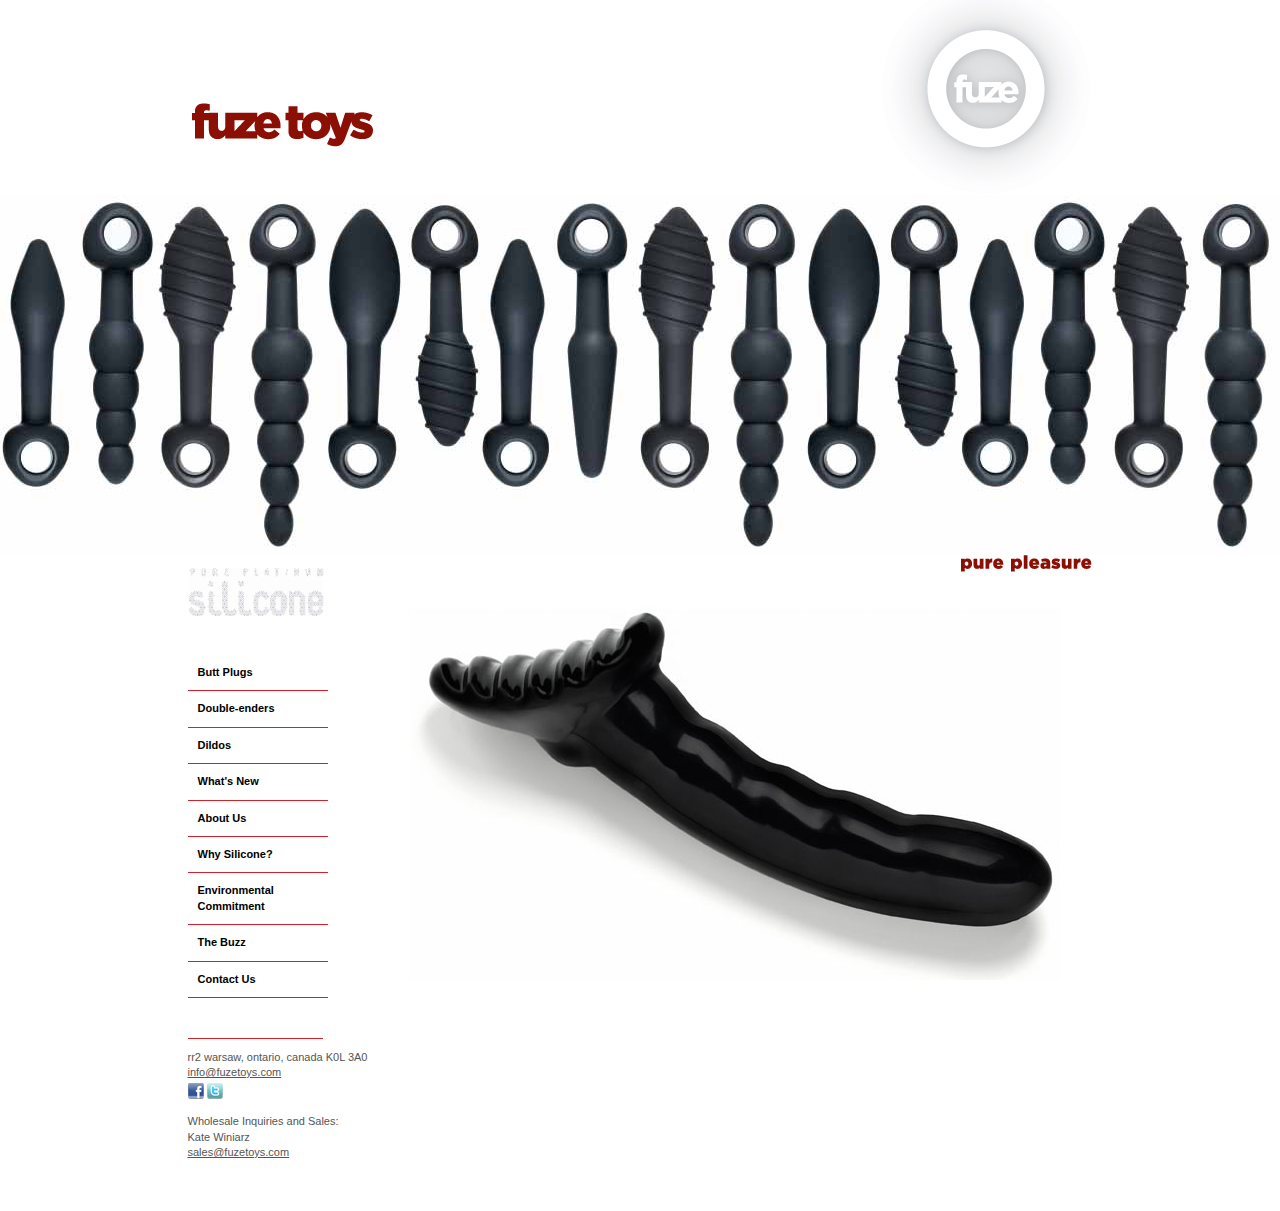
<file: index.html>
<!DOCTYPE html PUBLIC "-//W3C//DTD XHTML 1.0 Transitional//EN" "http://www.w3.org/TR/xhtml1/DTD/xhtml1-transitional.dtd">
<html xmlns="http://www.w3.org/1999/xhtml"  dir="ltr" lang="en-US">
<head>
	<title>Fuze Toys</title>
	<meta http-equiv="Content-Type" content="text/html; charset=iso-8859-2" lang="en" />
	<meta name="Description" content="You deserve the best, and Fuze toys are here for you. Every original Fuze design is created with love in Canada, made with attention to detail in the USA, and used with enthusiasm around the World." />
	<meta name="Keywords" content= "Silicone, Fuze,  vibes, butt plugs, vibrators, one touch vibe, sextoys, sex toy, adult toys, manufacturer, 100% silicone, canada, canadian, harness, realistic, butt plug, vibrator, waterproof, hypoallergenic, sex toys, vibe"/>
	<meta name="author" content="" />
	<meta name="owner" content="" />
	<meta name="copyright" content="Copyright &copy; 2010" />
	<meta name="expires" content="never" />
	<meta name="distribution" content="global" />
	<meta name="revisit-after" content="5 days" />
	<meta name="resource-type" content="document" />
	<meta name="robots" content="all" />
	<meta name="language" content="english" />
	<meta name="rating" content="general" />
	<link rel="stylesheet" type="text/css" media="screen" href="/assets/css/default_styles.css" />
	<!--[if lte IE 7]>
		<link rel="stylesheet" type="text/css" media="screen" href="/assets/css/ie_styles.css" />
	<![endif]-->
</head>
<body>
	<div id="page_wrapper">
		<div class="layout_center">
			<div id="fuze_toys_logo">
				<a href="/index.html"><img src="/images/fuze_toys_logo.gif" alt="Fuze Toys" title="Fuze Toys" /></a>
			</div>
			<div id="fuze_fade_logo">
				<img src="/images/fuze_fade_logo.gif" alt="" title="" />
			</div>
			<div id="home_menu_holder">
				<div id="home_pure_platinum">
					<img src="/images/pure_platinum_silicone_logo.gif" alt="Pure Platinum Silicone" title="Pure Platinum Silicone" />
				</div>
				<ul class="main_menu">
					<li><a href="/butt_plugs.html">Butt Plugs</a></li>
					<li><a href="/double_enders.html">Double-enders</a></li>
					<li><a href="/dildos.html">Dildos</a></li>
					<li><a href="/whats_new.html">What's New</a></li>
					<li><a href="/about_us.html">About Us</a></li>
					<li><a href="/why_silicone.html">Why Silicone?</a></li>
					<li><a href="/envrio_commitment.html">Environmental<br />Commitment</a></li>
					<li><a href="/the_buzz.html">The Buzz</a></li>
					<li><a href="mailto:info@fuzetoys.com">Contact Us</a></li>
				</ul>
			</div>
			<div id="whatsNewHolder">
				<a href="/whats_new.html"><img src="/images/headers/fuze_harmony.jpg" alt="Harmony" title="Harmony" ></a>
			</div>
			<div id="home_body_content">
				<div id="footer_holder">
					<div id="footer_top_border"></div>
					<div id="footer_text_holder">
						<p>
							rr2 warsaw, ontario, canada K0L 3A0<br />
							<a href="mailto:info@fuzetoys.com">info@fuzetoys.com</a><br />
							<a href="http://www.facebook.com/fuzetoys"><img src="/images/facebook_icon.png" alt="Fuze on Facebook" class="social" /></a>
							<a href="https://twitter.com/FuzeSilicone"><img src="/images/twitter_icon.png" alt="Fuze on Twitter" class="social" /></a>
						</p>

						<p>
							Wholesale Inquiries and Sales:<br />
							Kate Winiarz<br />
							<a href="mailto:sales@fuzetoys.com">sales@fuzetoys.com</a>
						</p>
					</div>
				</div>
				<div class="clear"></div>
			</div>
		</div>
		<div class="clear"></div>
		<div id="home_image_holder">
			<div id="home_image">
				<img src="/images/headers/index_header.jpg" alt="" title="" usemap="#Map">
			</div>
		</div>		
		<div class="layout_center">
			<div id="home_pure_pleasure">
				<img src="/images/pure_pleasure_text.gif" alt="" title="" />
			</div>
			<div class="clear"></div>
		</div>
	</div>
	<map name="Map" id="Map">
		<area shape="rect" coords="77,4,155,291" href="/butt_plugs.html#quattro" alt="Quattro" title="Quattro" />
		<area shape="rect" coords="0,40,71,297" href="/butt_plugs.html#sol" alt="Sol" title="Sol" />
		<area shape="rect" coords="480,39,551,296" href="/butt_plugs.html#sol" alt="Sol" title="Sol" />
		<area shape="rect" coords="411,7,481,257" href="/butt_plugs.html#whirl" alt="Whirl" title="Whirl" />
		<area shape="rect" coords="325,7,401,299" href="/butt_plugs.html#hero" alt="Hero" title="Hero" />
		<area shape="rect" coords="157,6,241,303" href="/butt_plugs.html#halo" alt="Halo" title="Halo" />
		<area shape="rect" coords="246,5,317,354" href="/butt_plugs.html#triton" alt="Triton" title="Triton" />
		<area shape="rect" coords="1907,40,1978,297" href="/butt_plugs.html#sol" alt="Sol" title="Sol" />
		<area shape="rect" coords="1838,8,1908,258" href="/butt_plugs.html#whirl" alt="Whirl" title="Whirl" />
		<area shape="rect" coords="1752,8,1828,300" href="/butt_plugs.html#hero" alt="Hero" title="Hero" />
		<area shape="rect" coords="1672,5,1743,354" href="/butt_plugs.html#triton" alt="Triton" title="Triton" />
		<area shape="rect" coords="1583,6,1667,303" href="/butt_plugs.html#halo" alt="Halo" title="Halo" />
		<area shape="rect" coords="1109,4,1193,301" href="/butt_plugs.html#halo" alt="Halo" title="Halo" />
		<area shape="rect" coords="1198,3,1269,352" href="/butt_plugs.html#triton" alt="Triton" title="Triton" />
		<area shape="rect" coords="1278,5,1354,297" href="/butt_plugs.html#hero" alt="Hero" title="Hero" />
		<area shape="rect" coords="1364,5,1434,255" href="/butt_plugs.html#whirl" alt="Whirl" title="Whirl" />
		<area shape="rect" coords="1433,37,1504,294" href="/butt_plugs.html#sol" alt="Sol" title="Sol" />
		<area shape="rect" coords="1503,4,1581,291" href="/butt_plugs.html#quattro" alt="Quattro" title="Quattro" />
		<area shape="rect" coords="725,4,796,353" href="/butt_plugs.html#triton" alt="Triton" title="Triton" />
		<area shape="rect" coords="636,5,720,302" href="/butt_plugs.html#halo" alt="Halo" title="Halo" />
		<area shape="rect" coords="804,6,880,298" href="/butt_plugs.html#hero" alt="Hero" title="Hero" />
		<area shape="rect" coords="890,6,960,256" href="/butt_plugs.html#whirl" alt="Whirl" title="Whirl" />
		<area shape="rect" coords="959,38,1030,295" href="/butt_plugs.html#sol" alt="Sol" title="Sol" />
		<area shape="rect" coords="1029,5,1107,292" href="/butt_plugs.html#quattro" alt="Quattro" title="Quattro" />
		<area shape="rect" coords="556,7,630,287" href="/butt_plugs.html#arrow" alt="Arrow" title="Arrow" />
	</map>
</body>
</html>
</file>
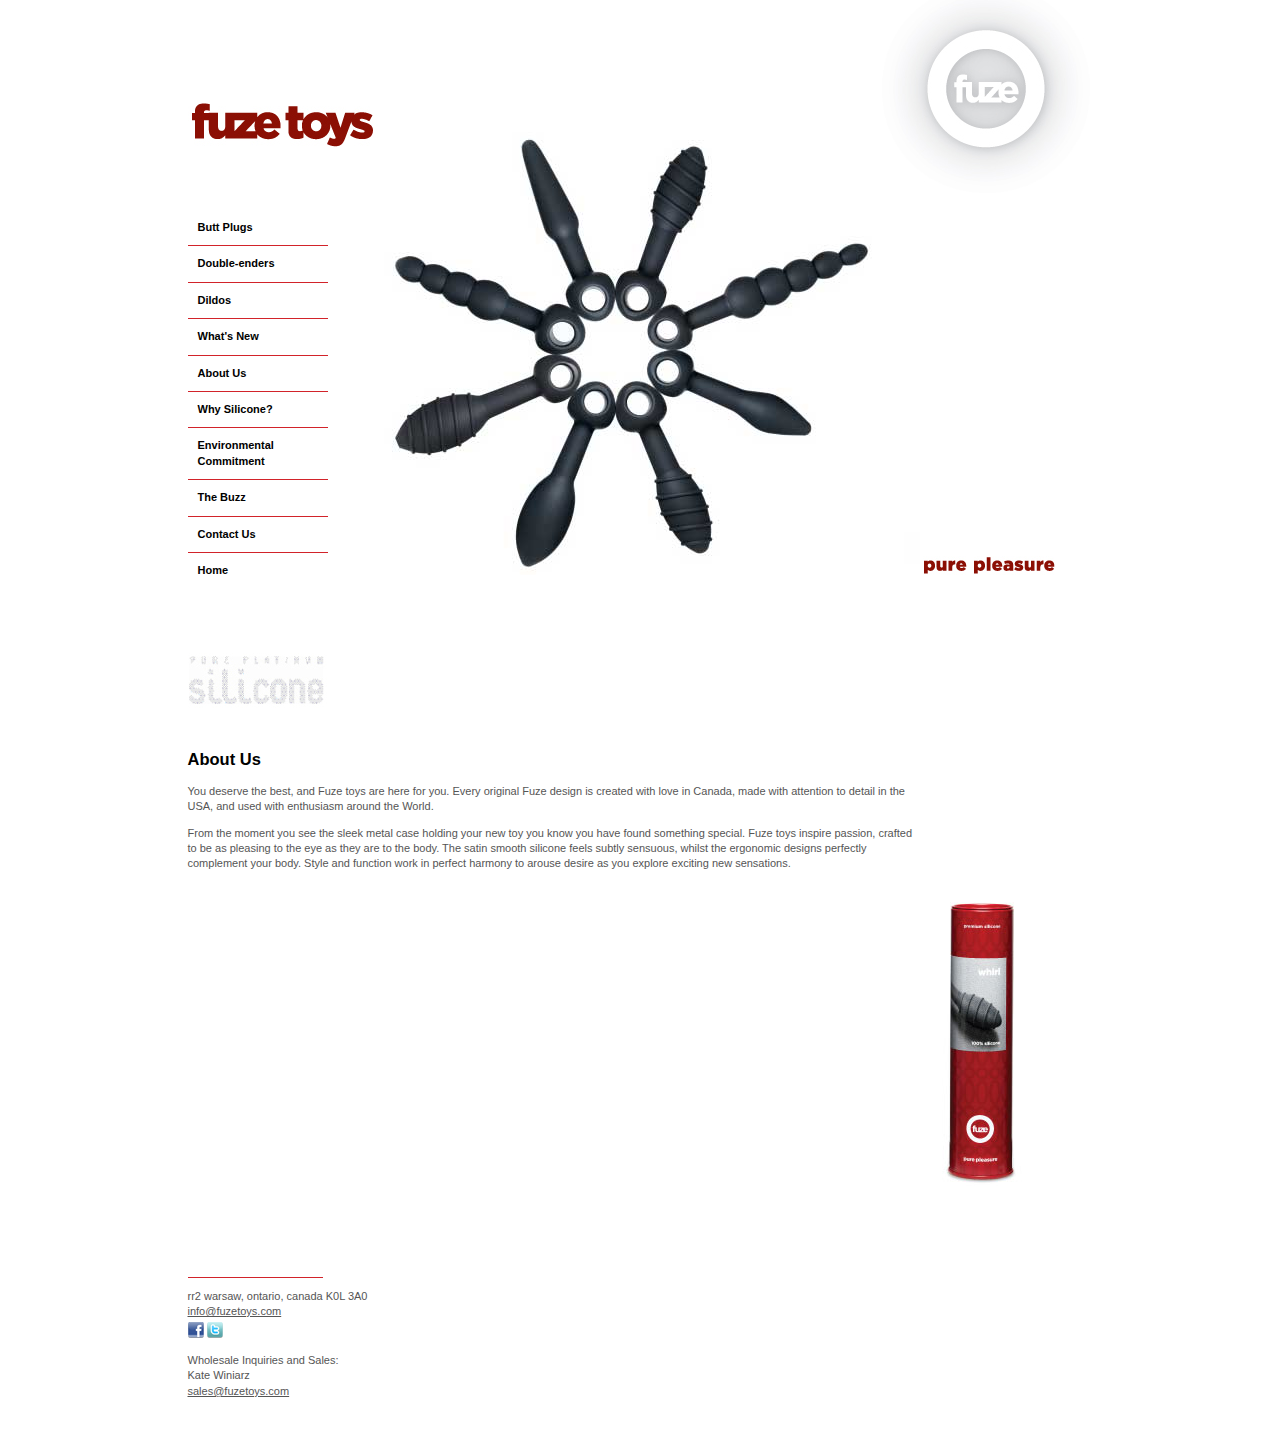
<file: about_us.html>
<!DOCTYPE html PUBLIC "-//W3C//DTD XHTML 1.0 Transitional//EN" "http://www.w3.org/TR/xhtml1/DTD/xhtml1-transitional.dtd">
<html xmlns="http://www.w3.org/1999/xhtml"  dir="ltr" lang="en-US">
<head>
	<title>Fuze Toys</title>
	<meta http-equiv="Content-Type" content="text/html; charset=iso-8859-2" lang="en" />
	<meta name="Description" content="You deserve the best, and Fuze toys are here for you. Every original Fuze design is created with love in Canada, made with attention to detail in the USA, and used with enthusiasm around the World." />
	<meta name="Keywords" content= "Silicone, Fuze,  vibes, butt plugs, vibrators, one touch vibe, sextoys, sex toy, adult toys, manufacturer, 100% silicone, canada, canadian, harness, realistic, butt plug, vibrator, waterproof, hypoallergenic, sex toys, vibe"/>
	<meta name="author" content="" />
	<meta name="owner" content="" />
	<meta name="copyright" content="Copyright &copy; 2010" />
	<meta name="expires" content="never" />
	<meta name="distribution" content="global" />
	<meta name="revisit-after" content="5 days" />
	<meta name="resource-type" content="document" />
	<meta name="robots" content="all" />
	<meta name="language" content="english" />
	<meta name="rating" content="general" />
	<link rel="stylesheet" type="text/css" media="screen" href="/assets/css/default_styles.css" />
	<!--[if lte IE 7]>
		<link rel="stylesheet" type="text/css" media="screen" href="/assets/css/ie_styles.css" />
	<![endif]-->
</head>
<body>
	<div id="page_wrapper">
		<div class="layout_center">
			<div id="fuze_toys_logo">
				<a href="/index.html"><img src="/images/fuze_toys_logo.gif" alt="Fuze Toys" title="Fuze Toys" /></a>
			</div>
			<div id="fuze_fade_logo">
				<img src="/images/fuze_fade_logo.gif" alt="" title="" />
			</div>
			<div id="main_image" style="top: 116px; height: 459px;">
				<img src="/images/headers/about_header.jpg" alt="" title="" usemap="#Map">
				<div id="pure_pleasure">
					<img src="/images/pure_pleasure_text.gif" alt="" title="" />
				</div>
			</div>
			<div id="left_menu_holder">
				<ul class="main_menu">
					<li><a href="/butt_plugs.html">Butt Plugs</a></li>
					<li><a href="/double_enders.html">Double-enders</a></li>
					<li><a href="/dildos.html">Dildos</a></li>
					<li><a href="/whats_new.html">What's New</a></li>
					<li><a href="/about_us.html">About Us</a></li>
					<li><a href="/why_silicone.html">Why Silicone?</a></li>
					<li><a href="/envrio_commitment.html">Environmental<br />Commitment</a></li>
					<li><a href="/the_buzz.html">The Buzz</a></li>
					<li><a href="mailto:info@fuzetoys.com">Contact Us</a></li>
					<li><a href="/index.html" style="border-bottom: none;">Home</a></li>
				</ul>
				<div id="pure_platinum">
					<img src="/images/pure_platinum_silicone_logo.gif" alt="Pure Platinum Silicone" title="Pure Platinum Silicone" />
				</div>
			</div>
			<div id="body_content">
				<div id="written_content_holder">
					<h2>About Us</h2>
					<p>You deserve the best, and Fuze toys are here for you. Every original Fuze design is created with love in Canada, made with attention to detail in the USA, and used with enthusiasm around the World.</p>
					<p>From the moment you see the sleek metal case holding your new toy you know you have found something special. Fuze toys inspire passion, crafted to be as pleasing to the eye as they are to the body. The satin smooth silicone feels subtly sensuous, whilst the ergonomic designs perfectly complement your body. Style and function work in perfect harmony to arouse desire as you explore exciting new sensations.</p>
				</div>
				<div id="right_column">
					<p><img src="/images/plug_packaging.jpg" alt="" title="" /></p>
				</div>
				<div class="clear"></div>
				<div id="footer_holder">
					<div id="footer_top_border"></div>
					<div id="footer_text_holder">
						<p>
							rr2 warsaw, ontario, canada K0L 3A0<br />
							<a href="mailto:info@fuzetoys.com">info@fuzetoys.com</a><br />
							<a href="http://www.facebook.com/fuzetoys"><img src="/images/facebook_icon.png" alt="Fuze on Facebook" class="social" /></a>
							<a href="https://twitter.com/FuzeSilicone"><img src="/images/twitter_icon.png" alt="Fuze on Twitter" class="social" /></a>
						</p>

						<p>
							Wholesale Inquiries and Sales:<br />
							Kate Winiarz<br />
							<a href="mailto:sales@fuzetoys.com">sales@fuzetoys.com</a>
						</p>
					</div>
				</div>
				<div class="clear"></div>
			</div>
			<div class="clear"></div>
		</div>
	</div>
	<map name="Map" id="Map">	
		<area shape="poly" coords="295,264,287,279,286,309,291,319,307,324,321,360,328,411,360,440,379,441,386,433,388,406,381,377,355,347,337,307,345,294,341,285,315,262" href="/butt_plugs.html#whirl" alt="Whirl" title="Whirl" />
		<area shape="poly" coords="286,270,287,313,270,320,251,367,253,394,232,435,202,453,189,451,180,428,188,387,220,354,239,307,234,292,254,267,263,262,278,261" href="/butt_plugs.html#hero" alt="Hero" title="Hero" />
		<area shape="poly" coords="256,258,251,269,231,291,210,286,163,305,136,331,83,344,64,335,60,321,75,293,122,273,153,273,199,256,204,241,212,238,243,238,256,245" href="/butt_plugs.html#halo" alt="Halo" title="Halo" />
		<area shape="poly" coords="261,232,250,237,218,239,203,229,202,219,175,206,159,210,68,163,64,151,66,141,87,137,178,163,191,178,218,190,228,183,236,186,259,207,264,220" href="/butt_plugs.html#quattro" alt="Quattro" title="Quattro" />
		<area shape="poly" coords="313,257,342,288,360,281,401,298,429,320,481,325,490,316,465,284,424,271,373,253,361,233,323,233" href="/butt_plugs.html#sol" alt="Sol" title="Sol" />
		<area shape="poly" coords="319,226,325,233,361,233,369,228,371,218,403,203,416,208,548,142,541,122,524,123,400,155,390,173,358,189,344,185,315,206" href="/butt_plugs.html#triton" alt="Triton" title="Triton" />
		<area shape="poly" coords="299,206,314,209,345,184,337,162,355,124,376,97,380,46,376,27,361,25,328,52,314,98,317,108,306,147,284,154,287,200" href="/butt_plugs.html#whirl" alt="Whirl" title="Whirl" />
		<area shape="poly" coords="231,182,259,207,272,210,287,203,287,156,269,152,253,117,257,106,208,18,187,24,212,123,224,132,237,163" href="/butt_plugs.html#arrow" alt="Arrow" title="Arrow" />
	</map>
</body>
</html>
</file>
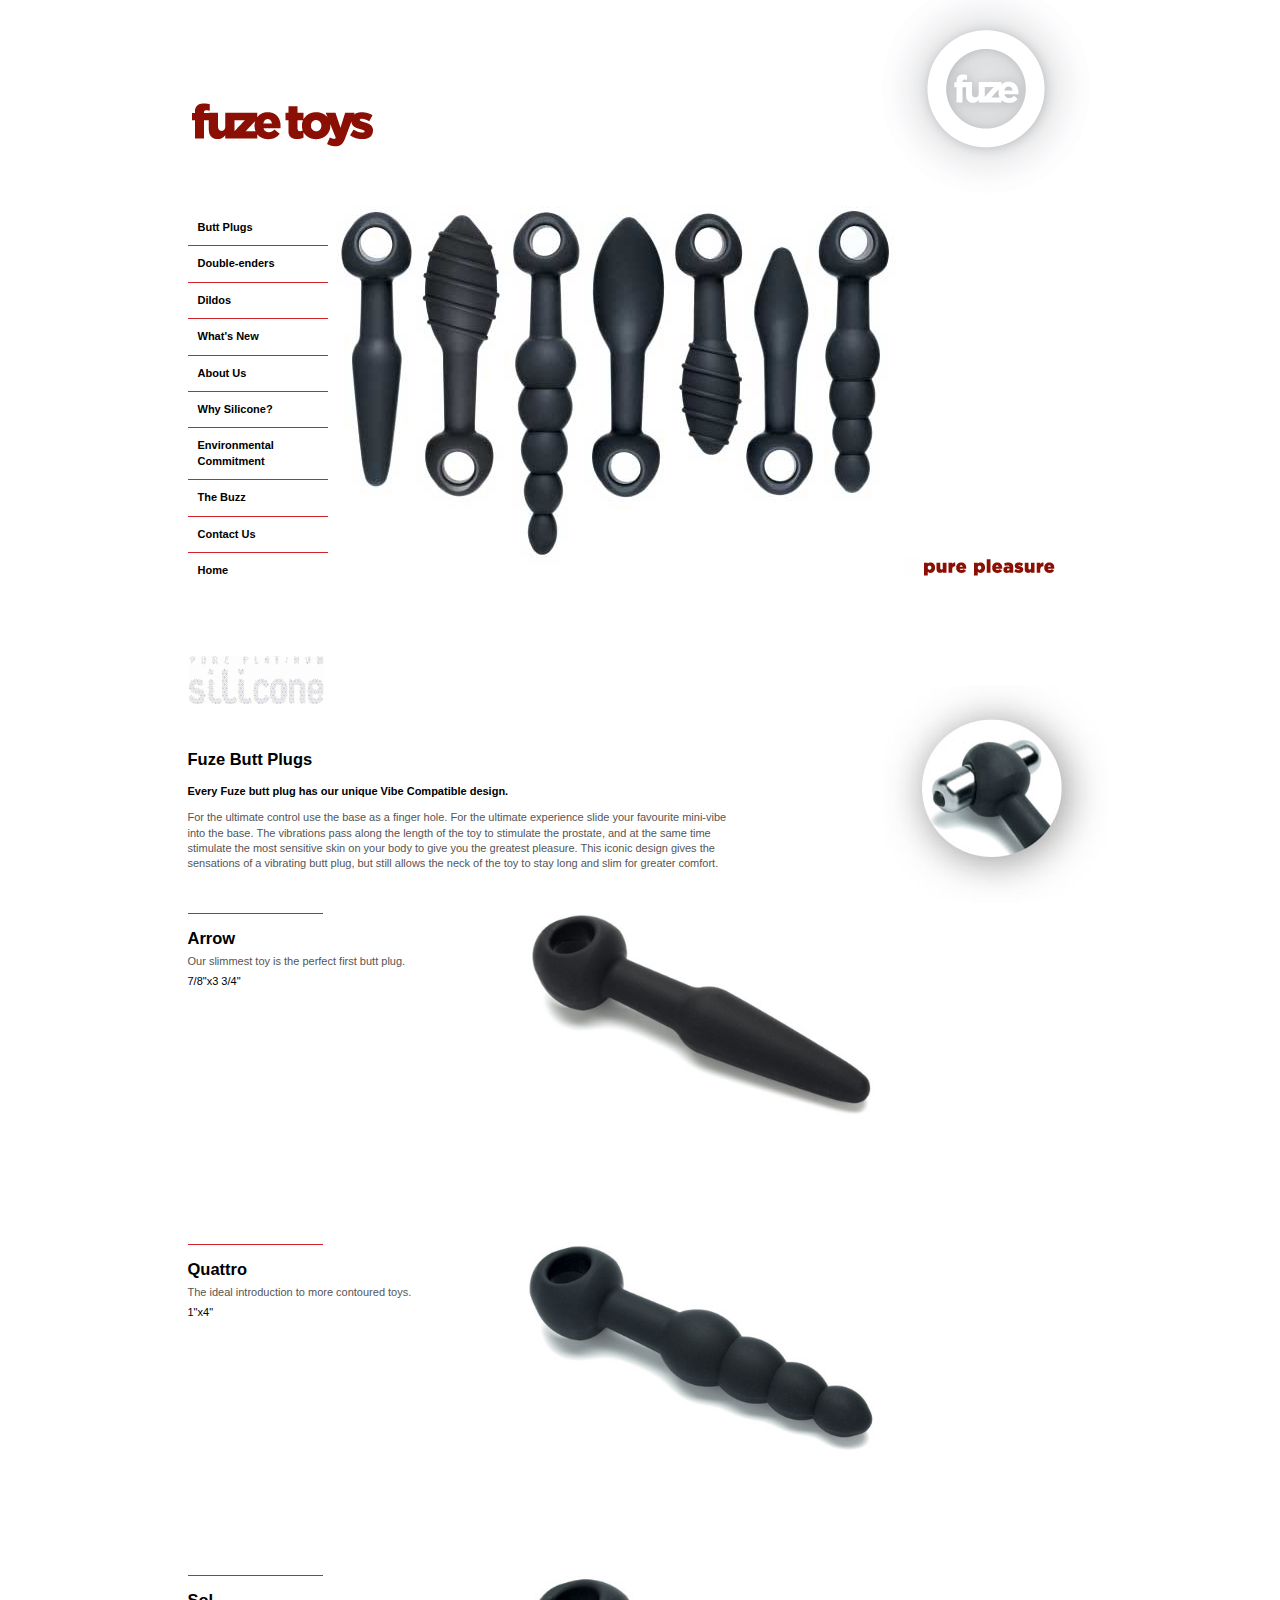
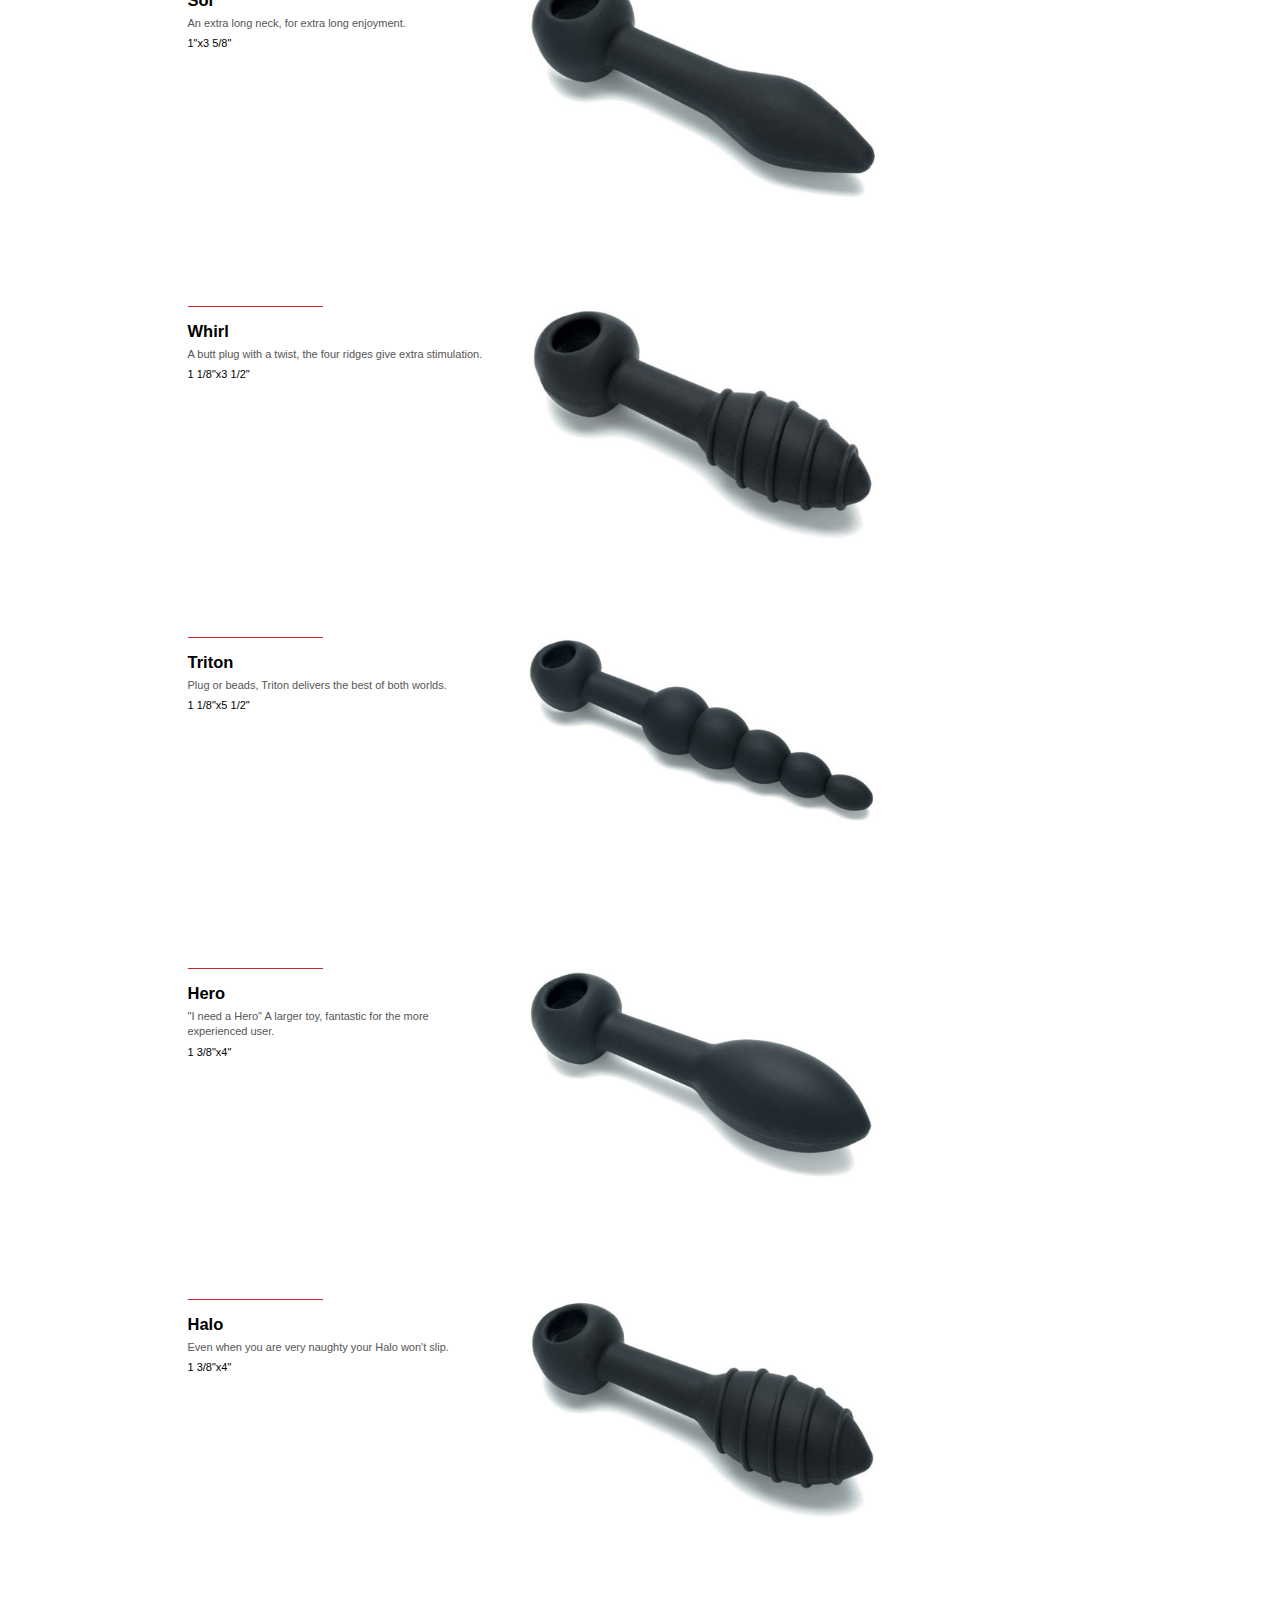
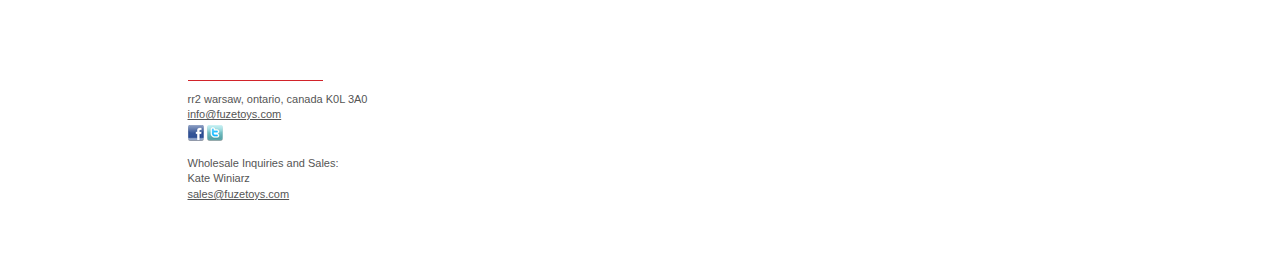
<file: butt_plugs.html>
<!DOCTYPE html PUBLIC "-//W3C//DTD XHTML 1.0 Transitional//EN" "http://www.w3.org/TR/xhtml1/DTD/xhtml1-transitional.dtd">
<html xmlns="http://www.w3.org/1999/xhtml"  dir="ltr" lang="en-US">
<head>
	<title>Fuze Toys</title>
	<meta http-equiv="Content-Type" content="text/html; charset=iso-8859-2" lang="en" />
	<meta name="Description" content="You deserve the best, and Fuze toys are here for you. Every original Fuze design is created with love in Canada, made with attention to detail in the USA, and used with enthusiasm around the World." />
	<meta name="Keywords" content= "Silicone, Fuze,  vibes, butt plugs, vibrators, one touch vibe, sextoys, sex toy, adult toys, manufacturer, 100% silicone, canada, canadian, harness, realistic, butt plug, vibrator, waterproof, hypoallergenic, sex toys, vibe"/>
	<meta name="author" content="" />
	<meta name="owner" content="" />
	<meta name="copyright" content="Copyright &copy; 2010" />
	<meta name="expires" content="never" />
	<meta name="distribution" content="global" />
	<meta name="revisit-after" content="5 days" />
	<meta name="resource-type" content="document" />
	<meta name="robots" content="all" />
	<meta name="language" content="english" />
	<meta name="rating" content="general" />
	<link rel="stylesheet" type="text/css" media="screen" href="/assets/css/default_styles.css" />
	<!--[if lte IE 7]>
		<link rel="stylesheet" type="text/css" media="screen" href="/assets/css/ie_styles.css" />
	<![endif]-->
</head>
<body>
	<div id="page_wrapper">
		<div class="layout_center">
			<div id="fuze_toys_logo">
				<a href="/index.html"><img src="/images/fuze_toys_logo.gif" alt="Fuze Toys" title="Fuze Toys" /></a>
			</div>
			<div id="fuze_fade_logo">
				<img src="/images/fuze_fade_logo.gif" alt="" title="" />
			</div>
			<div id="main_image">
				<img src="/images/headers/plugs_header.jpg" alt="" title="" usemap="#Map">
				<div id="pure_pleasure">
					<img src="/images/pure_pleasure_text.gif" alt="" title="" />
				</div>
			</div>
			<div id="left_menu_holder">
				<ul class="main_menu">
					<li><a href="/butt_plugs.html">Butt Plugs</a></li>
					<li><a href="/double_enders.html">Double-enders</a></li>
					<li><a href="/dildos.html">Dildos</a></li>
					<li><a href="/whats_new.html">What's New</a></li>
					<li><a href="/about_us.html">About Us</a></li>
					<li><a href="/why_silicone.html">Why Silicone?</a></li>
					<li><a href="/envrio_commitment.html">Environmental<br />Commitment</a></li>
					<li><a href="/the_buzz.html">The Buzz</a></li>
					<li><a href="mailto:info@fuzetoys.com">Contact Us</a></li>
					<li><a href="/index.html" style="border-bottom: none;">Home</a></li>
				</ul>
				<div id="pure_platinum">
					<img src="/images/pure_platinum_silicone_logo.gif" alt="Pure Platinum Silicone" title="Pure Platinum Silicone" />
				</div>
			</div>
			<div id="body_content" style="background: transprent url('/images/vibe_addition.jpg') 0 0 no-repeat;">
				<div id="written_content_holder" style="width: 550px;">
					<h2>Fuze Butt Plugs</h2>
					<p style="font-weight: bold; color: #000000;">Every Fuze butt plug has our unique Vibe Compatible design.</p>
					<p>For the ultimate control use the base as a finger hole. For the ultimate experience slide your favourite mini-vibe into the base. The vibrations pass along the length of the toy to stimulate the prostate, and at the same time stimulate the most sensitive skin on your body to give you the greatest pleasure. This iconic design gives the sensations of a vibrating butt plug, but still allows the neck of the toy to stay long and slim for greater comfort.</p>
				</div>
				<div id="right_column" style="width: 225px; position: absolute; z-index: 20; right: -50px; top: -60px;">
					<p><img src="/images/vibe_addition.jpg" alt="" title="" /></p>
				</div>
				<a name="arrow"></a>
				<div class="product_holder">
					<div class="product_top_border"></div>
					<div class="product_text_holder">
						<h2>Arrow</h2>
						<p class="product_description">Our slimmest toy is the perfect first butt plug.</p>
						<p class="product_size">7/8"x3 3/4"</p>
					</div>
					<div class="product_image_holder">
						<img src="/images/products/arrow_fuze.jpg" alt="Arrow" title="Arrow" />
					</div>
					<div class="clear"></div>
				</div>
				<div style="clear: left;"></div>
				<a name="quattro"></a>
				<div class="product_holder">
					<div class="product_top_border"></div>
					<div class="product_text_holder">
						<h2>Quattro</h2>
						<p class="product_description">The ideal introduction to more contoured toys.</p>
						<p class="product_size">1"x4"</p>
					</div>
					<div class="product_image_holder">
						<img src="/images/products/quattro_fuze.jpg" alt="Quattro" title="Quattro" />
					</div>
					<div class="clear"></div>
				</div>
				<div style="clear: left;"></div>
				<a name="sol"></a>
				<div class="product_holder">
					<div class="product_top_border"></div>
					<div class="product_text_holder">
						<h2>Sol</h2>
						<p class="product_description">An extra long neck, for extra long enjoyment.</p>
						<p class="product_size">1"x3 5/8"</p>
					</div>
					<div class="product_image_holder">
						<img src="/images/products/sol_fuze.jpg" alt="Sol" title="Sol" />
					</div>
					<div class="clear"></div>
				</div>
				<div style="clear: left;"></div>
				<a name="whirl"></a>
				<div class="product_holder">
					<div class="product_top_border"></div>
					<div class="product_text_holder">
						<h2>Whirl</h2>
						<p class="product_description">A butt plug with a twist, the four ridges give extra stimulation.</p>
						<p class="product_size">1 1/8"x3 1/2"</p>
					</div>
					<div class="product_image_holder">
						<img src="/images/products/whirl_fuze.jpg" alt="Whirl" title="Whirl" />
					</div>
					<div class="clear"></div>
				</div>
				<div style="clear: left;"></div>
				<a name="triton"></a>
				<div class="product_holder">
					<div class="product_top_border"></div>
					<div class="product_text_holder">
						<h2>Triton</h2>
						<p class="product_description">Plug or beads, Triton delivers the best of both worlds.</p>
						<p class="product_size">1 1/8"x5 1/2"</p>
					</div>
					<div class="product_image_holder">
						<img src="/images/products/triton_fuze.jpg" alt="Triton" title="Triton" />
					</div>
					<div class="clear"></div>
				</div>
				<div style="clear: left;"></div>
				<a name="hero"></a>
				<div class="product_holder">
					<div class="product_top_border"></div>
					<div class="product_text_holder">
						<h2>Hero</h2>
						<p class="product_description">"I need a Hero" A larger toy, fantastic for the more experienced user.</p>
						<p class="product_size">1 3/8"x4"</p>
					</div>
					<div class="product_image_holder">
						<img src="/images/products/hero_fuze.jpg" alt="Hero" title="Hero" />
					</div>
					<div class="clear"></div>
				</div>
				<div style="clear: left;"></div>
				<a name="halo"></a>
				<div class="product_holder">
					<div class="product_top_border"></div>
					<div class="product_text_holder">
						<h2>Halo</h2>
						<p class="product_description">Even when you are very naughty your Halo won't slip.</p>
						<p class="product_size">1 3/8"x4"</p>
					</div>
					<div class="product_image_holder">
						<img src="/images/products/halo_fuze.jpg" alt="Halo" title="Halo" />
					</div>
					<div class="clear"></div>
				</div>
				<div style="clear: left;"></div>
				<div class="clear"></div>
				<div id="footer_holder">
					<div id="footer_top_border"></div>
					<div id="footer_text_holder">
						<p>
							rr2 warsaw, ontario, canada K0L 3A0<br />
							<a href="mailto:info@fuzetoys.com">info@fuzetoys.com</a><br />
							<a href="http://www.facebook.com/fuzetoys"><img src="/images/facebook_icon.png" alt="Fuze on Facebook" class="social" /></a>
							<a href="https://twitter.com/FuzeSilicone"><img src="/images/twitter_icon.png" alt="Fuze on Twitter" class="social" /></a>
						</p>

						<p>
							Wholesale Inquiries and Sales:<br />
							Kate Winiarz<br />
							<a href="mailto:sales@fuzetoys.com">sales@fuzetoys.com</a>
						</p>
					</div>
				</div>
				<div class="clear"></div>
			</div>
			<div class="clear"></div>
		</div>
	</div>
	<map name="Map" id="Map">
		<area shape="rect" coords="11,66,85,349" href="/butt_plugs.html#arrow" alt="Arrow" title="Arrow" />
		<area shape="rect" coords="87,68,169,358" href="/butt_plugs.html#halo" alt="Halo" title="Halo" />
		<area shape="rect" coords="183,65,253,415" href="/butt_plugs.html#triton" alt="Triton" title="Triton" />
		<area shape="rect" coords="263,66,338,357" href="/butt_plugs.html#hero" alt="Hero" title="Hero" />
		<area shape="rect" coords="343,66,416,316" href="/butt_plugs.html#whirl" alt="Whirl" title="Whirl" />
		<area shape="rect" coords="419,103,488,358" href="/butt_plugs.html#sol" alt="Sol" title="Sol" />
		<area shape="rect" coords="490,67,566,353" href="/butt_plugs.html#quattro" alt="Quattro" title="Quattro" />
	</map>
</body>
</html>
</file>
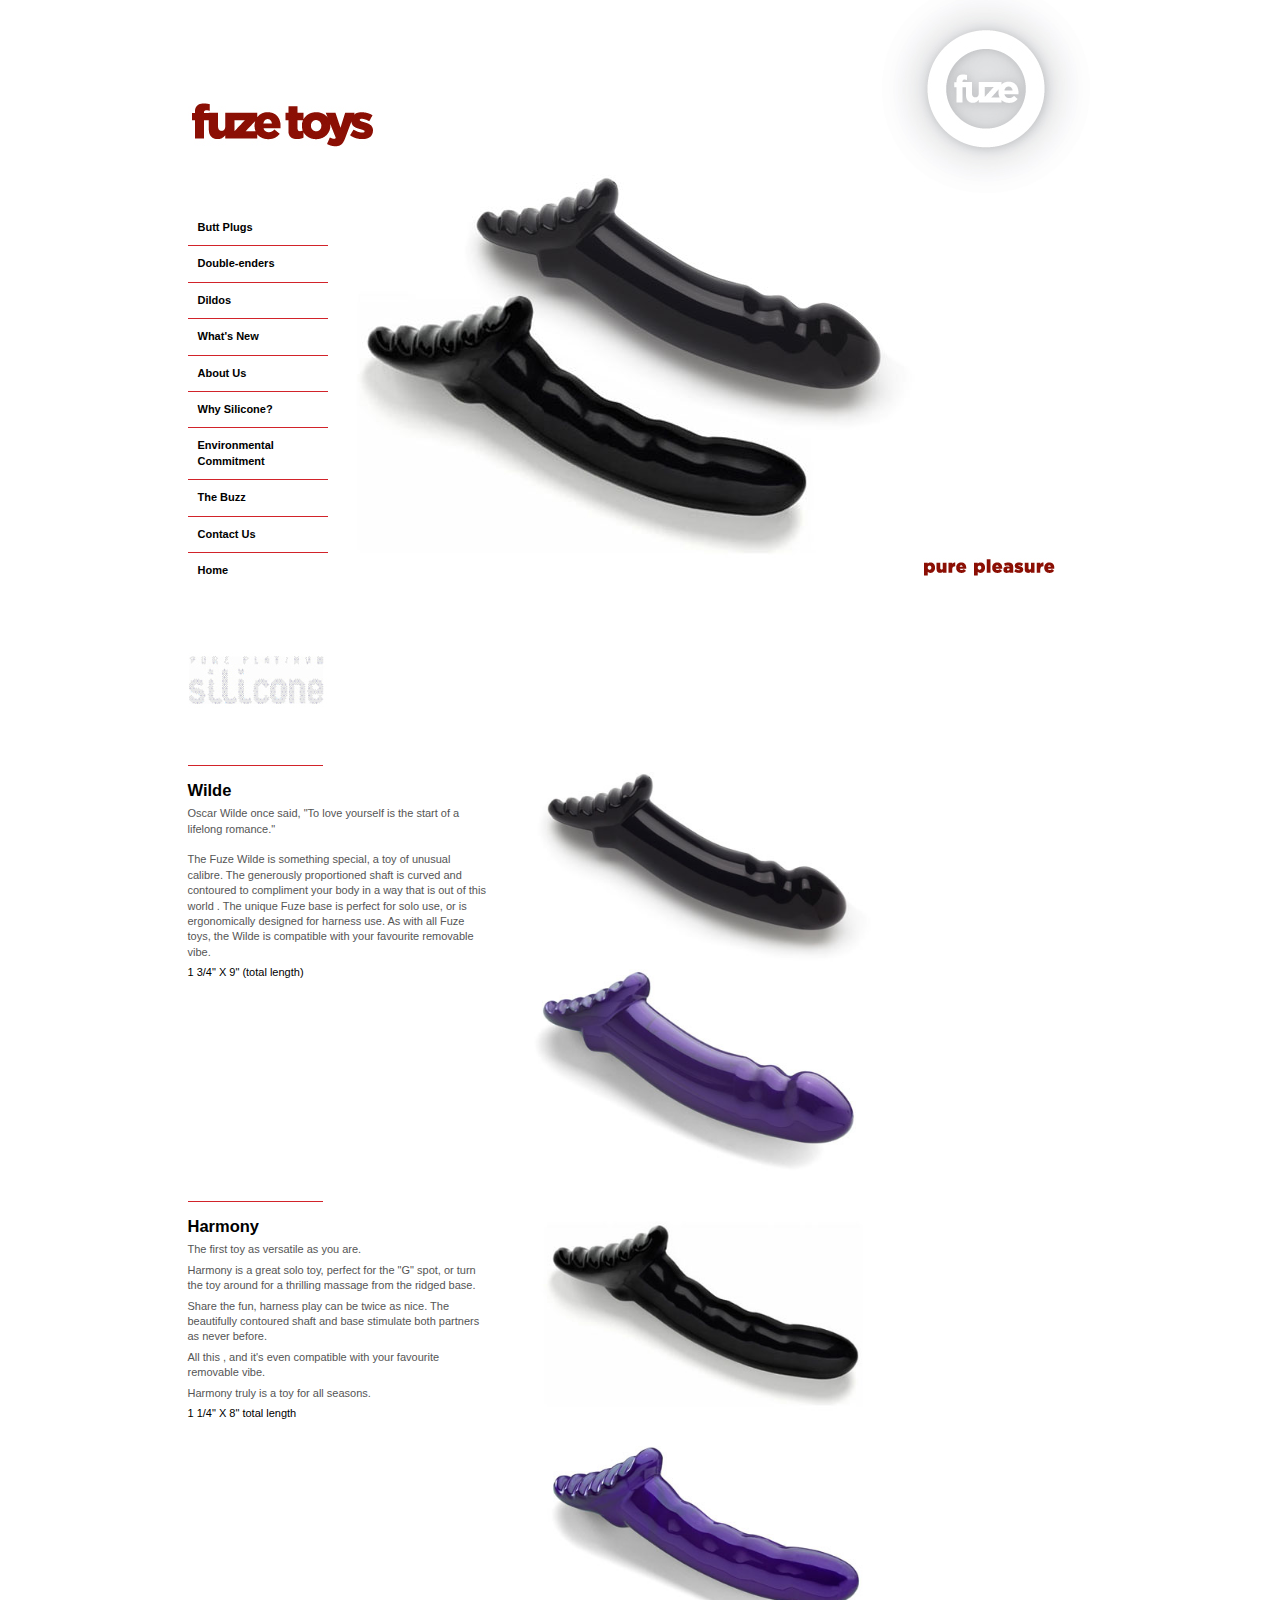
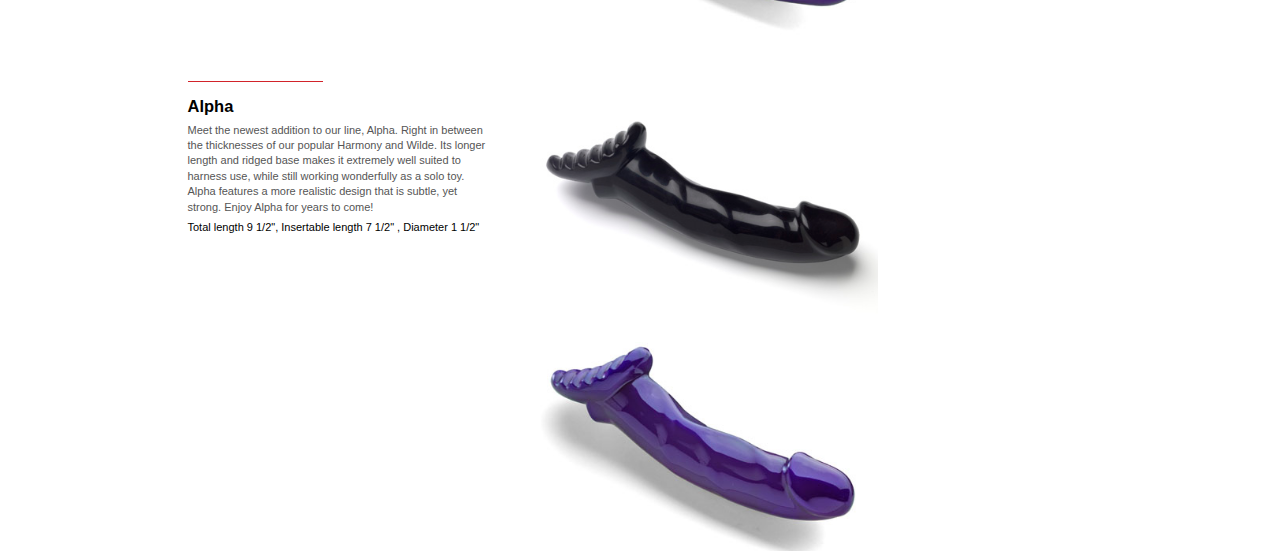
<file: dildos.html>
<!DOCTYPE html PUBLIC "-//W3C//DTD XHTML 1.0 Transitional//EN" "http://www.w3.org/TR/xhtml1/DTD/xhtml1-transitional.dtd">
<html xmlns="http://www.w3.org/1999/xhtml"  dir="ltr" lang="en-US">
<head>
	<title>Fuze Toys</title>
	<meta http-equiv="Content-Type" content="text/html; charset=iso-8859-2" lang="en" />
	<meta name="Description" content="You deserve the best, and Fuze toys are here for you. Every original Fuze design is created with love in Canada, made with attention to detail in the USA, and used with enthusiasm around the World." />
	<meta name="Keywords" content= "Silicone, Fuze,  vibes, butt plugs, vibrators, one touch vibe, sextoys, sex toy, adult toys, manufacturer, 100% silicone, canada, canadian, harness, realistic, butt plug, vibrator, waterproof, hypoallergenic, sex toys, vibe"/>
	<meta name="author" content="" />
	<meta name="owner" content="" />
	<meta name="copyright" content="Copyright &copy; 2010" />
	<meta name="expires" content="never" />
	<meta name="distribution" content="global" />
	<meta name="revisit-after" content="5 days" />
	<meta name="resource-type" content="document" />
	<meta name="robots" content="all" />
	<meta name="language" content="english" />
	<meta name="rating" content="general" />
	<link rel="stylesheet" type="text/css" media="screen" href="assets/css/default_styles.css" />
	<!--[if lte IE 7]>
		<link rel="stylesheet" type="text/css" media="screen" href="/assets/css/ie_styles.css" />
	<![endif]-->
</head>
<body>
	<div id="page_wrapper">
		<div class="layout_center">
			<div id="fuze_toys_logo">
				<a href="/index.html"><img src="images/fuze_toys_logo.gif" alt="Fuze Toys" title="Fuze Toys" /></a>
			</div>
			<div id="fuze_fade_logo">
				<img src="images/fuze_fade_logo.gif" alt="" title="" />
			</div>
			<div id="main_image">
				<img src="images/headers/dildo_header.jpg" alt="" title="" usemap="#Map">
				<div id="pure_pleasure">
					<img src="images/pure_pleasure_text.gif" alt="" title="" />
				</div>
			</div>
			<div id="left_menu_holder">
				<ul class="main_menu">
					<li><a href="/butt_plugs.html">Butt Plugs</a></li>
					<li><a href="/double_enders.html">Double-enders</a></li>
					<li><a href="/dildos.html">Dildos</a></li>
					<li><a href="/whats_new.html">What's New</a></li>
					<li><a href="/about_us.html">About Us</a></li>
					<li><a href="/why_silicone.html">Why Silicone?</a></li>
					<li><a href="/envrio_commitment.html">Environmental<br />Commitment</a></li>
					<li><a href="/the_buzz.html">The Buzz</a></li>
					<li><a href="mailto:info@fuzetoys.com">Contact Us</a></li>
					<li><a href="/index.html" style="border-bottom: none;">Home</a></li>
				</ul>
				<div id="pure_platinum">
					<img src="images/pure_platinum_silicone_logo.gif" alt="Pure Platinum Silicone" title="Pure Platinum Silicone" />
				</div>
			</div>
			<div id="body_content" style="background: transprent url('images/vibe_addition.jpg') 0 0 no-repeat;">
				<a name="wilde"></a>
				<div class="product_holder">
					<div class="product_top_border"></div>
					<div class="product_text_holder">
						<h2>Wilde</h2>
						<p class="product_description">Oscar Wilde once said, "To love yourself is the start of a lifelong romance."<br /><br/>
						The Fuze Wilde is something special, a toy of unusual calibre. The generously proportioned shaft is curved and contoured to compliment your body in a way that is out of this world . The unique Fuze base is perfect for solo use, or is ergonomically designed for harness use. As with all Fuze toys, the Wilde is compatible with your favourite removable vibe.</p>
						<p class="product_size">1 3/4" X 9" (total length)</p>
					</div>
					<div class="product_image_holder">
						<img src="images/products/wilde_fuze.jpg" alt="Wilde" title="Wilde" />
					</div>
					<div class="product_image_holder">
						<img src="images/products/wilde_violet.jpg" alt="Wilde" title="Wilde" />
					</div>

					<div class="clear"></div>
				</div>
				<div style="clear: left;"></div>
				<a name="harmony"></a>
				<div class="product_holder">
					<div class="product_top_border"></div>
					<div class="product_text_holder">
						<h2>Harmony</h2>
						<p class="product_description">The first toy as versatile as you are.</p>
						<p class="product_description">Harmony is a great solo toy, perfect for the "G" spot, or turn the toy around for a thrilling massage from the ridged base.</p>
						<p class="product_description">Share the fun, harness play can be twice as nice. The beautifully contoured shaft and base stimulate both partners as never before.</p>
						<p class="product_description">All this , and it's even compatible with your favourite removable vibe.</p>
						<p class="product_description">Harmony truly is a toy for all seasons.</p>
						<p class="product_size">1 1/4" X 8" total length</p>
					</div>
					<div class="product_image_holder">
						<img src="images/products/harmony_fuze.jpg" alt="Harmony" title="Harmony" />
					</div>
					<div class="product_image_holder">
						<img src="images/products/harmony_violet.jpg" alt="Harmony" title="Harmony" />
					</div>
					<div class="clear"></div>
				</div>
				<a name="alpha"></a>
				<div class="product_holder">
					<div class="product_top_border"></div>
					<div class="product_text_holder">
						<h2>Alpha</h2>
						<p class="product_description">Meet the newest addition to our line, Alpha. Right in between the thicknesses of our popular Harmony and Wilde. Its longer length and ridged base makes it extremely well suited to harness use, while still working wonderfully as a solo toy. Alpha features a more realistic design that is subtle, yet strong. Enjoy Alpha for years to come!</p>
						<p class="product_size">Total length 9 1/2", Insertable length 7 1/2" , Diameter 1 1/2"</p>
					</div>
					<div class="product_image_holder">
						<img src="images/products/alpha_fuze.jpg" alt="Alpha" title="Alpha" />
					</div>
					<div class="product_image_holder">
						<img src="images/products/alpha_violet.jpg" alt="Alpha" title="Alpha" />
					</div>
					<div class="clear"></div>
				</div>
				<div style="clear: left;"></div>
			</div>
			<div class="clear"></div>
		</div>
	</div>
</body>
</html>
</file>
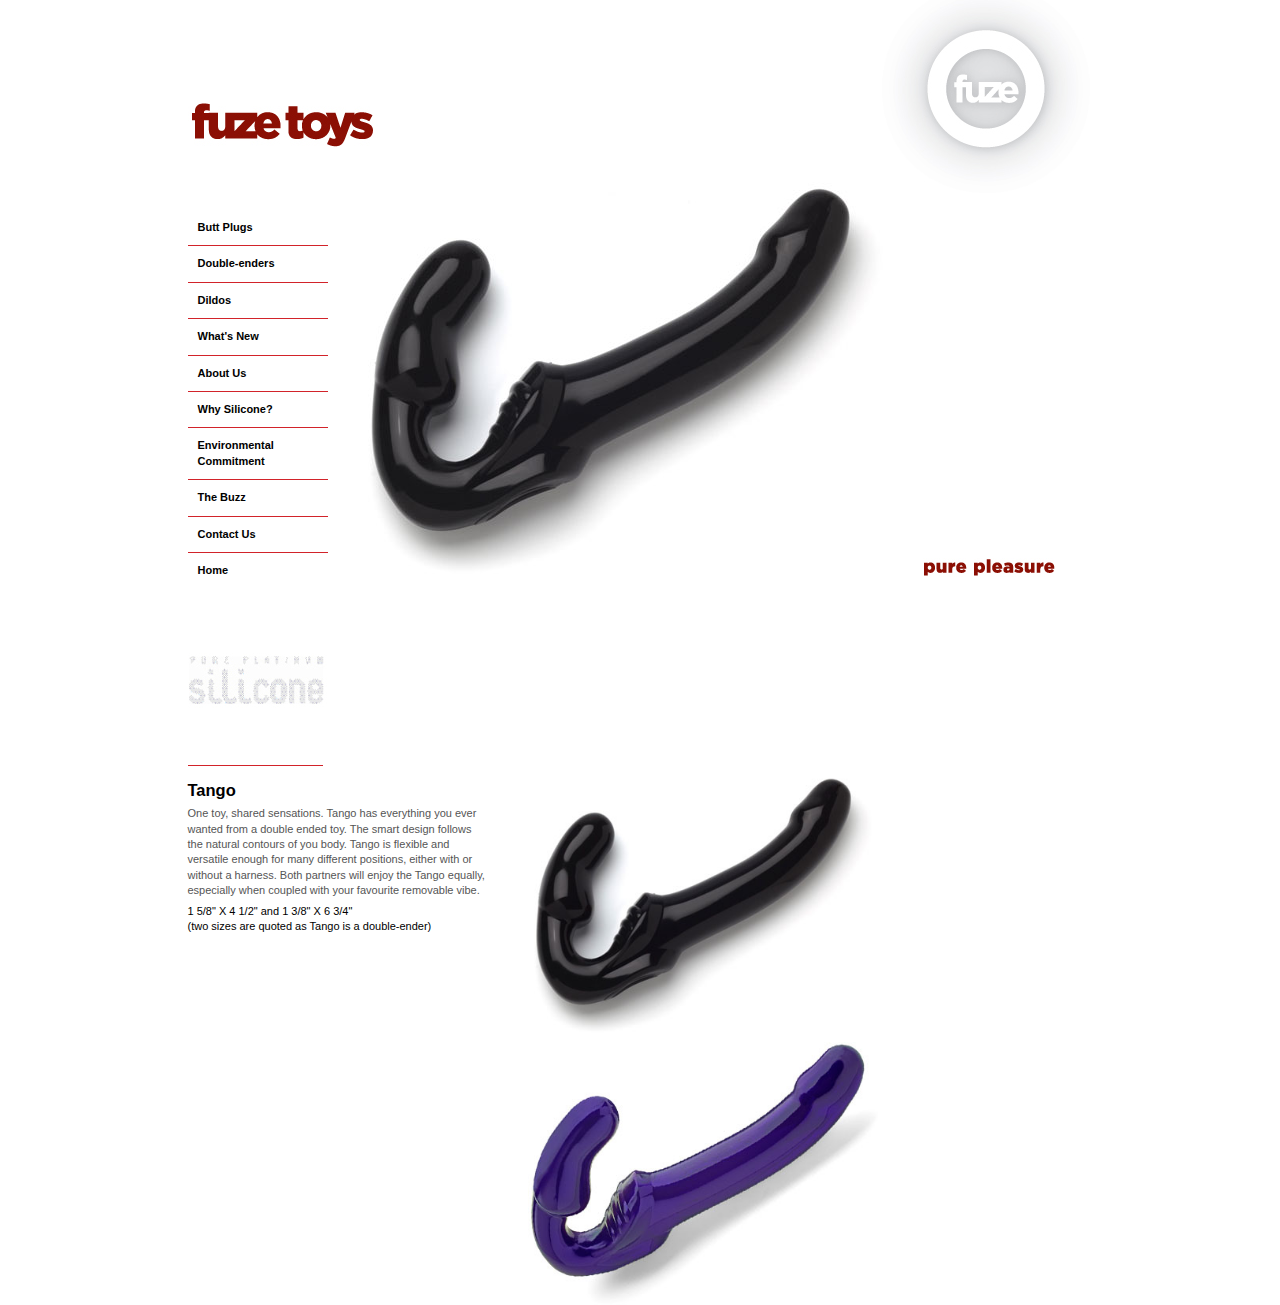
<file: double_enders.html>
<!DOCTYPE html PUBLIC "-//W3C//DTD XHTML 1.0 Transitional//EN" "http://www.w3.org/TR/xhtml1/DTD/xhtml1-transitional.dtd">
<html xmlns="http://www.w3.org/1999/xhtml"  dir="ltr" lang="en-US">
<head>
	<title>Fuze Toys</title>
	<meta http-equiv="Content-Type" content="text/html; charset=iso-8859-2" lang="en" />
	<meta name="Description" content="You deserve the best, and Fuze toys are here for you. Every original Fuze design is created with love in Canada, made with attention to detail in the USA, and used with enthusiasm around the World." />
	<meta name="Keywords" content= "Silicone, Fuze,  vibes, butt plugs, vibrators, one touch vibe, sextoys, sex toy, adult toys, manufacturer, 100% silicone, canada, canadian, harness, realistic, butt plug, vibrator, waterproof, hypoallergenic, sex toys, vibe"/>
	<meta name="author" content="" />
	<meta name="owner" content="" />
	<meta name="copyright" content="Copyright &copy; 2010" />
	<meta name="expires" content="never" />
	<meta name="distribution" content="global" />
	<meta name="revisit-after" content="5 days" />
	<meta name="resource-type" content="document" />
	<meta name="robots" content="all" />
	<meta name="language" content="english" />
	<meta name="rating" content="general" />
	<link rel="stylesheet" type="text/css" media="screen" href="assets/css/default_styles.css" />
	<!--[if lte IE 7]>
		<link rel="stylesheet" type="text/css" media="screen" href="/assets/css/ie_styles.css" />
	<![endif]-->
</head>
<body>
	<div id="page_wrapper">
		<div class="layout_center">
			<div id="fuze_toys_logo">
				<a href="/index.html"><img src="images/fuze_toys_logo.gif" alt="Fuze Toys" title="Fuze Toys" /></a>
			</div>
			<div id="fuze_fade_logo">
				<img src="images/fuze_fade_logo.gif" alt="" title="" />
			</div>
			<div id="main_image">
				<img src="images/headers/doubleenders_header.jpg" alt="" title="" usemap="#Map">
				<div id="pure_pleasure">
					<img src="images/pure_pleasure_text.gif" alt="" title="" />
				</div>
			</div>
			<div id="left_menu_holder">
				<ul class="main_menu">
					<li><a href="/butt_plugs.html">Butt Plugs</a></li>
					<li><a href="/double_enders.html">Double-enders</a></li>
					<li><a href="/dildos.html">Dildos</a></li>
					<li><a href="/whats_new.html">What's New</a></li>
					<li><a href="/about_us.html">About Us</a></li>
					<li><a href="/why_silicone.html">Why Silicone?</a></li>
					<li><a href="/envrio_commitment.html">Environmental<br />Commitment</a></li>
					<li><a href="/the_buzz.html">The Buzz</a></li>
					<li><a href="mailto:info@fuzetoys.com">Contact Us</a></li>
					<li><a href="/index.html" style="border-bottom: none;">Home</a></li>
				</ul>
				<div id="pure_platinum">
					<img src="images/pure_platinum_silicone_logo.gif" alt="Pure Platinum Silicone" title="Pure Platinum Silicone" />
				</div>
			</div>
			<div id="body_content" style="background: transprent url('images/vibe_addition.jpg') 0 0 no-repeat;">
				<a name="tango"></a>
				<div class="product_holder">
					<div class="product_top_border"></div>
					<div class="product_text_holder">
						<h2>Tango</h2>
						<p class="product_description">One toy, shared sensations. Tango has everything you ever wanted from a double ended toy. The smart design follows the natural contours of you body. Tango is flexible and versatile enough for many different positions, either with or without a harness. Both partners will enjoy the Tango equally, especially when coupled with your favourite removable vibe.</p>
						<p class="product_size">1 5/8" X 4 1/2" and 1 3/8" X 6 3/4"<br />(two sizes are quoted as Tango is a double-ender)</p>
					</div>
					<div class="product_image_holder">
						<img src="images/products/tango_fuze.jpg" alt="Tango" title="Tango" />
					</div>
					<div class="product_image_holder">
						<img src="images/products/tango_violet.jpg" alt="Tango" title="Tango" />
					</div>
					<div class="clear"></div>
				</div>
				<div style="clear: left;"></div>
			</div>
			<div class="clear"></div>
		</div>
	</div>
</body>
</html>
</file>
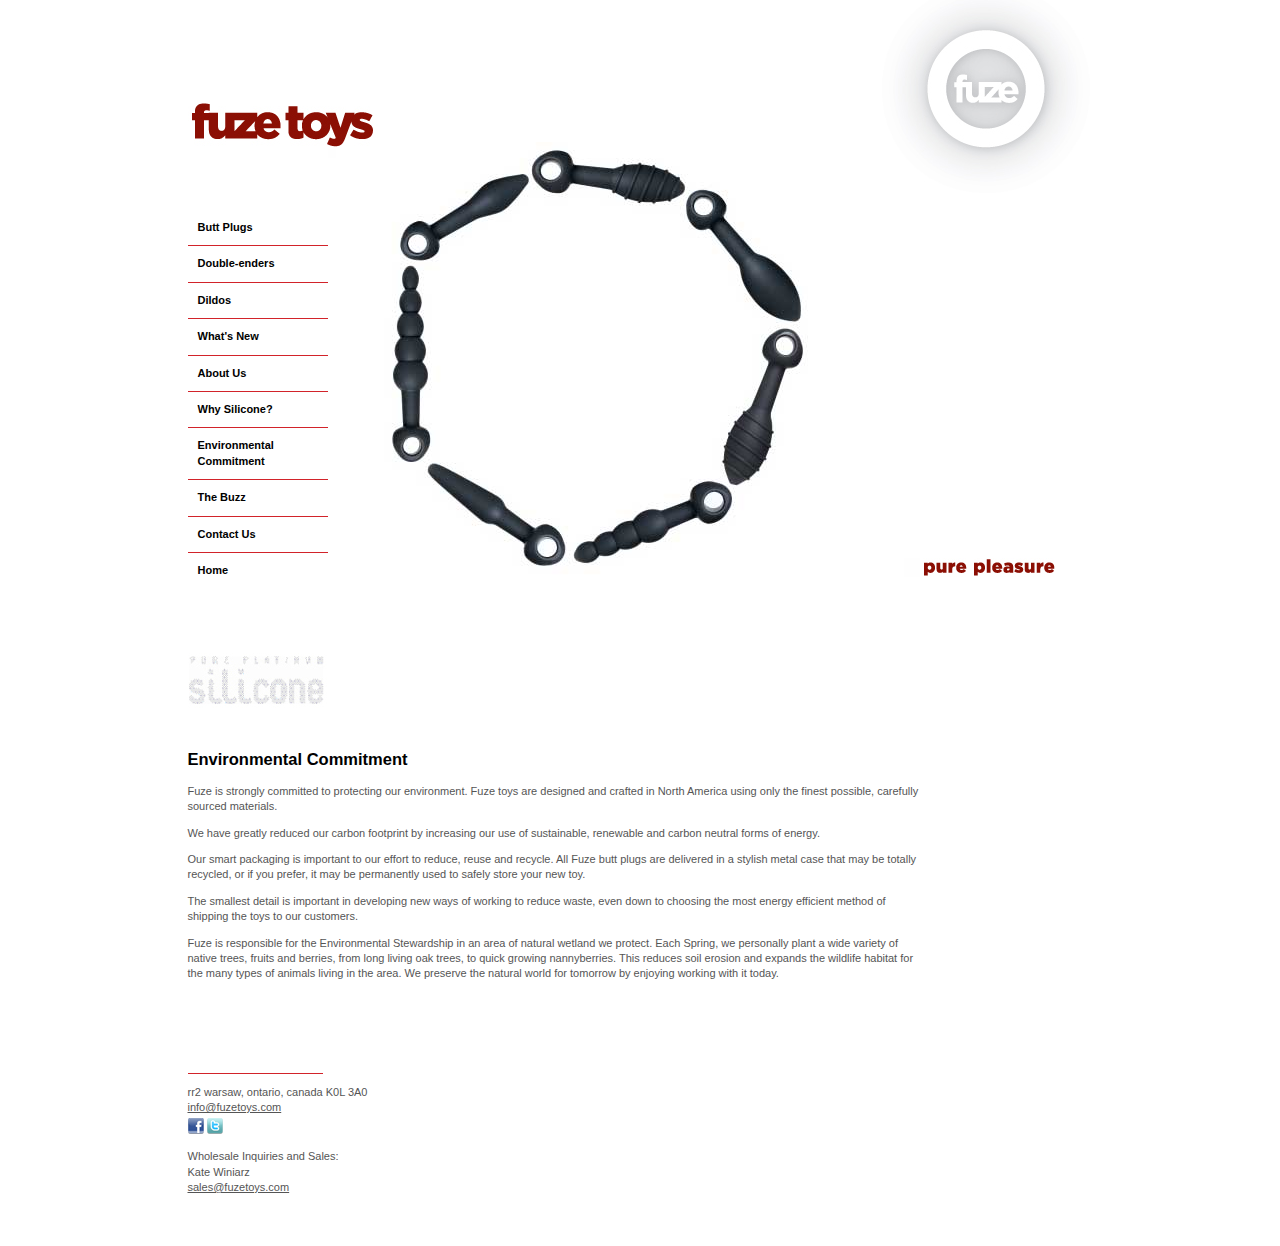
<file: envrio_commitment.html>
<!DOCTYPE html PUBLIC "-//W3C//DTD XHTML 1.0 Transitional//EN" "http://www.w3.org/TR/xhtml1/DTD/xhtml1-transitional.dtd">
<html xmlns="http://www.w3.org/1999/xhtml"  dir="ltr" lang="en-US">
<head>
	<title>Fuze Toys</title>
	<meta http-equiv="Content-Type" content="text/html; charset=iso-8859-2" lang="en" />
	<meta name="Description" content="You deserve the best, and Fuze toys are here for you. Every original Fuze design is created with love in Canada, made with attention to detail in the USA, and used with enthusiasm around the World." />
	<meta name="Keywords" content= "Silicone, Fuze,  vibes, butt plugs, vibrators, one touch vibe, sextoys, sex toy, adult toys, manufacturer, 100% silicone, canada, canadian, harness, realistic, butt plug, vibrator, waterproof, hypoallergenic, sex toys, vibe"/>
	<meta name="author" content="" />
	<meta name="owner" content="" />
	<meta name="copyright" content="Copyright &copy; 2010" />
	<meta name="expires" content="never" />
	<meta name="distribution" content="global" />
	<meta name="revisit-after" content="5 days" />
	<meta name="resource-type" content="document" />
	<meta name="robots" content="all" />
	<meta name="language" content="english" />
	<meta name="rating" content="general" />
	<link rel="stylesheet" type="text/css" media="screen" href="/assets/css/default_styles.css" />
	<!--[if lte IE 7]>
		<link rel="stylesheet" type="text/css" media="screen" href="/assets/css/ie_styles.css" />
	<![endif]-->
</head>
<body>
	<div id="page_wrapper">
		<div class="layout_center">
			<div id="fuze_toys_logo">
				<a href="/index.html"><img src="/images/fuze_toys_logo.gif" alt="Fuze Toys" title="Fuze Toys" /></a>
			</div>
			<div id="fuze_fade_logo">
				<img src="/images/fuze_fade_logo.gif" alt="" title="" />
			</div>
			<div id="main_image">
				<img src="/images/headers/enviro_header.jpg" alt="" title="" usemap="#Map">
				<div id="pure_pleasure">
					<img src="/images/pure_pleasure_text.gif" alt="" title="" />
				</div>
			</div>
			<div id="left_menu_holder">
				<ul class="main_menu">
					<li><a href="/butt_plugs.html">Butt Plugs</a></li>
					<li><a href="/double_enders.html">Double-enders</a></li>
					<li><a href="/dildos.html">Dildos</a></li>
					<li><a href="/whats_new.html">What's New</a></li>
					<li><a href="/about_us.html">About Us</a></li>
					<li><a href="/why_silicone.html">Why Silicone?</a></li>
					<li><a href="/envrio_commitment.html">Environmental<br />Commitment</a></li>
					<li><a href="/the_buzz.html">The Buzz</a></li>
					<li><a href="mailto:info@fuzetoys.com">Contact Us</a></li>
					<li><a href="/index.html" style="border-bottom: none;">Home</a></li>
				</ul>
				<div id="pure_platinum">
					<img src="/images/pure_platinum_silicone_logo.gif" alt="Pure Platinum Silicone" title="Pure Platinum Silicone" />
				</div>
			</div>
			<div id="body_content">
				<div id="written_content_holder">
					<h2>Environmental Commitment</h2>
					<p>Fuze is strongly committed to protecting our environment. Fuze toys are designed and crafted in North America using only the finest possible, carefully sourced materials.</p>
					<p>We have greatly reduced our carbon footprint by increasing our use of sustainable, renewable and carbon neutral forms of energy.</p>
					<p>Our smart packaging is important to our effort to reduce, reuse and recycle. All Fuze butt plugs are delivered in a stylish metal case that may be totally recycled, or if you prefer, it may be permanently used to safely store your new toy.</p>
					<p>The smallest detail is important in developing new ways of working to reduce waste, even down to choosing the most energy efficient method of shipping the toys to our customers.</p>
					<p>Fuze is responsible for the Environmental Stewardship in an area of natural wetland we protect. Each Spring, we personally plant a wide variety of native trees, fruits and berries, from long living oak trees, to quick growing nannyberries. This reduces soil erosion and expands the wildlife habitat for the many types of animals living in the area. We preserve the natural world for tomorrow by enjoying working with it today.</p>
				</div>
				<div id="right_column">
				</div>
				<div class="clear"></div>
				<div id="footer_holder">
					<div id="footer_top_border"></div>
					<div id="footer_text_holder">
						<p>
							rr2 warsaw, ontario, canada K0L 3A0<br />
							<a href="mailto:info@fuzetoys.com">info@fuzetoys.com</a><br />
							<a href="http://www.facebook.com/fuzetoys"><img src="/images/facebook_icon.png" alt="Fuze on Facebook" class="social" /></a>
							<a href="https://twitter.com/FuzeSilicone"><img src="/images/twitter_icon.png" alt="Fuze on Twitter" class="social" /></a>
						</p>

						<p>
							Wholesale Inquiries and Sales:<br />
							Kate Winiarz<br />
							<a href="mailto:sales@fuzetoys.com">sales@fuzetoys.com</a>
						</p>
					</div>
				</div>
				<div class="clear"></div>
			</div>
			<div class="clear"></div>
		</div>
	</div>
	<map name="Map" id="Map">
		<area shape="poly" coords="198,22,204,42,216,55,235,56,248,47,274,50,300,63,343,64,358,52,361,39,337,22,296,17,282,25,251,21,243,8,226,5,210,10" href="/butt_plugs.html#whirl" alt="Whirl" title="Whirl" />
		<area shape="poly" coords="355,61,363,45,376,45,395,47,404,64,402,74,430,105,453,117,476,156,477,177,470,184,450,181,416,163,408,136,405,121,382,91,367,93,356,79" href="/butt_plugs.html#hero" alt="Hero" title="Hero" />
		<area shape="poly" coords="448,184,432,198,428,208,434,220,420,260,400,276,389,313,390,332,403,344,424,342,441,323,454,297,449,270,463,231,477,223,478,207,474,190,463,185" href="/butt_plugs.html#halo" alt="Halo" title="Halo" />
		<area shape="poly" coords="244,404,241,418,260,425,340,401,349,391,366,382,385,385,406,377,409,353,391,337,368,336,355,353,332,363,313,363" href="/butt_plugs.html#quattro" alt="Quattro" title="Quattro" />
		<area shape="poly" coords="242,402,237,424,219,428,193,422,191,405,166,388,151,385,99,338,95,326,104,317,178,350,185,366,207,382,219,378,236,385" href="/butt_plugs.html#arrow" alt="Arrow" title="Arrow" />
		<area shape="poly" coords="81,323,100,315,109,302,107,288,97,282,94,251,106,245,95,127,80,121,70,127,55,237,64,251,67,277,57,291,63,315" href="/butt_plugs.html#triton" alt="Triton" title="Triton" />
		<area shape="poly" coords="70,114,94,121,113,116,116,102,155,82,188,70,204,45,199,28,155,35,136,55,101,77,88,73,66,91" href="/butt_plugs.html#sol" alt="Sol" title="Sol" />
	</map>
</body>
</html>
</file>
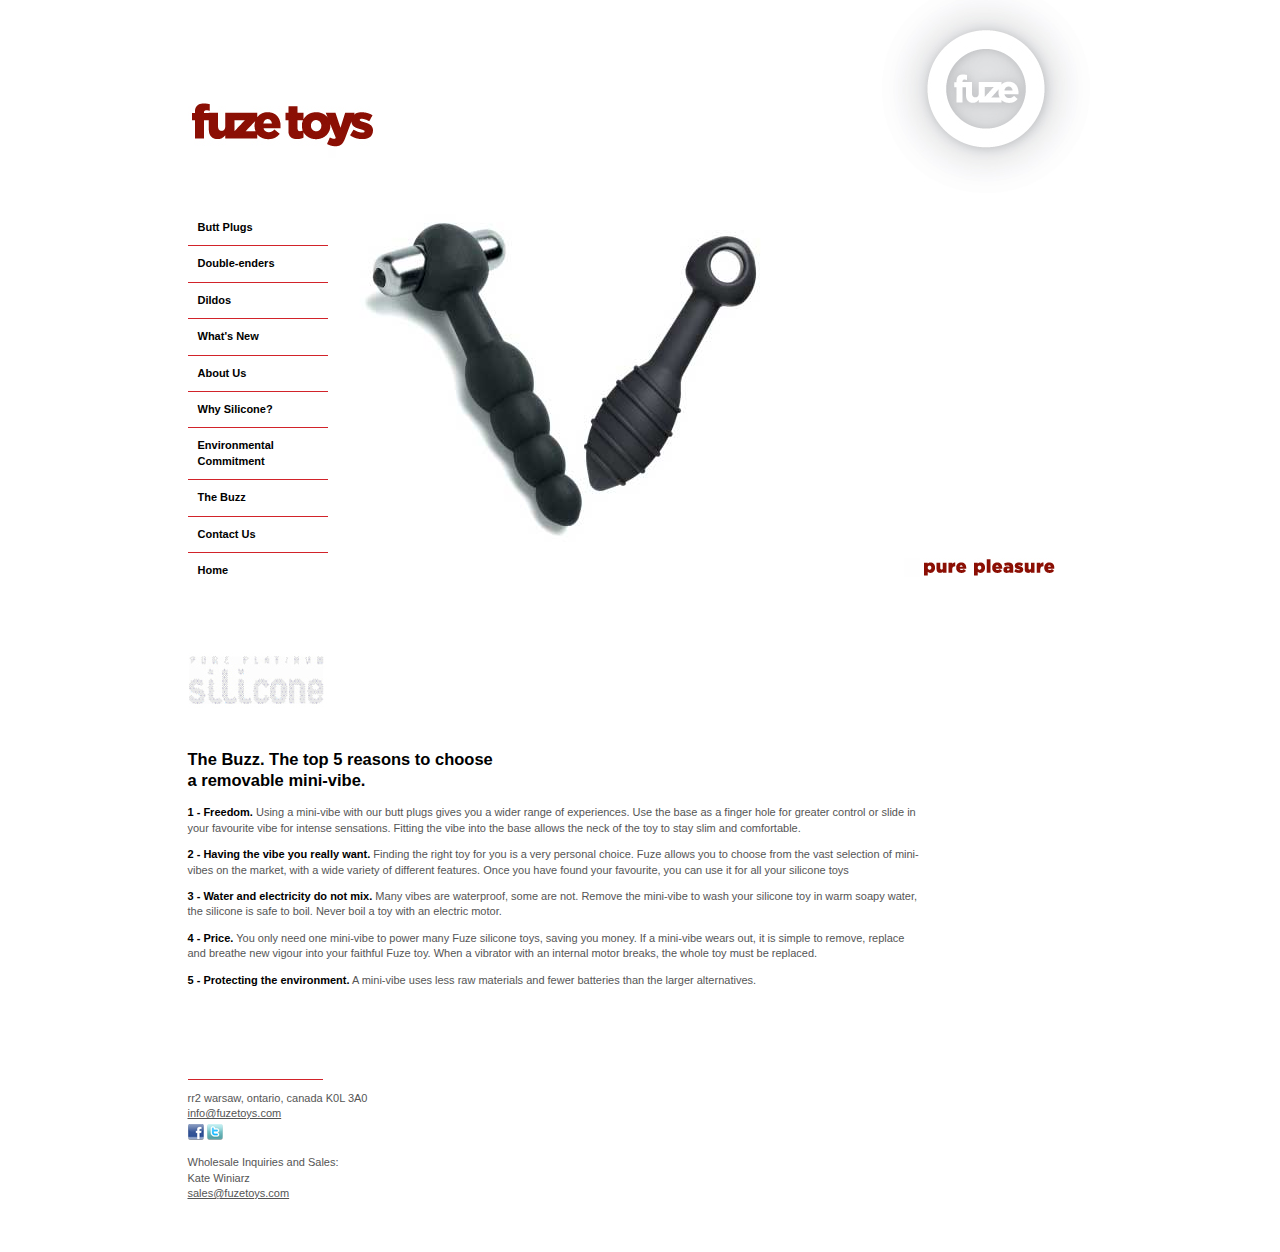
<file: the_buzz.html>
<!DOCTYPE html PUBLIC "-//W3C//DTD XHTML 1.0 Transitional//EN" "http://www.w3.org/TR/xhtml1/DTD/xhtml1-transitional.dtd">
<html xmlns="http://www.w3.org/1999/xhtml"  dir="ltr" lang="en-US">
<head>
	<title>Fuze Toys</title>
	<meta http-equiv="Content-Type" content="text/html; charset=iso-8859-2" lang="en" />
	<meta name="Description" content="You deserve the best, and Fuze toys are here for you. Every original Fuze design is created with love in Canada, made with attention to detail in the USA, and used with enthusiasm around the World." />
	<meta name="Keywords" content= "Silicone, Fuze,  vibes, butt plugs, vibrators, one touch vibe, sextoys, sex toy, adult toys, manufacturer, 100% silicone, canada, canadian, harness, realistic, butt plug, vibrator, waterproof, hypoallergenic, sex toys, vibe"/>
	<meta name="author" content="" />
	<meta name="owner" content="" />
	<meta name="copyright" content="Copyright &copy; 2010" />
	<meta name="expires" content="never" />
	<meta name="distribution" content="global" />
	<meta name="revisit-after" content="5 days" />
	<meta name="resource-type" content="document" />
	<meta name="robots" content="all" />
	<meta name="language" content="english" />
	<meta name="rating" content="general" />
	<link rel="stylesheet" type="text/css" media="screen" href="/assets/css/default_styles.css" />
	<!--[if lte IE 7]>
		<link rel="stylesheet" type="text/css" media="screen" href="/assets/css/ie_styles.css" />
	<![endif]-->
</head>
<body>
	<div id="page_wrapper">
		<div class="layout_center">
			<div id="fuze_toys_logo">
				<a href="/index.html"><img src="/images/fuze_toys_logo.gif" alt="Fuze Toys" title="Fuze Toys" /></a>
			</div>
			<div id="fuze_fade_logo">
				<img src="/images/fuze_fade_logo.gif" alt="" title="" />
			</div>
			<div id="main_image">
				<img src="/images/headers/the_buzz_header.jpg" alt="" title="" usemap="#Map">
				<div id="pure_pleasure">
					<img src="/images/pure_pleasure_text.gif" alt="" title="" />
				</div>
			</div>
			<div id="left_menu_holder">
				<ul class="main_menu">
					<li><a href="/butt_plugs.html">Butt Plugs</a></li>
					<li><a href="/double_enders.html">Double-enders</a></li>
					<li><a href="/dildos.html">Dildos</a></li>
					<li><a href="/whats_new.html">What's New</a></li>
					<li><a href="/about_us.html">About Us</a></li>
					<li><a href="/why_silicone.html">Why Silicone?</a></li>
					<li><a href="/envrio_commitment.html">Environmental<br />Commitment</a></li>
					<li><a href="/the_buzz.html">The Buzz</a></li>
					<li><a href="mailto:info@fuzetoys.commailto:info@fuzetoys.com">Contact Us</a></li>
					<li><a href="/index.html" style="border-bottom: none;">Home</a></li>
				</ul>
				<div id="pure_platinum">
					<img src="/images/pure_platinum_silicone_logo.gif" alt="Pure Platinum Silicone" title="Pure Platinum Silicone" />
				</div>
			</div>
			<div id="body_content">
				<div id="written_content_holder">
					<h2>The Buzz. The top 5 reasons to choose <br />a removable mini-vibe.</h2>
					<p><strong>1 - Freedom.</strong> Using a mini-vibe with our butt plugs gives you a wider range of experiences. Use the base as a finger hole for greater control or slide in your favourite vibe for intense sensations. Fitting the vibe into the base allows the neck of the toy to stay slim and comfortable.</p>
					<p><strong>2 - Having the vibe you really want.</strong> Finding the right toy for you is a very personal choice. Fuze allows you to choose from the vast selection of mini-vibes on the market, with a wide variety of different features. Once you have found your favourite, you can use it for all your silicone toys</p>
					<p><strong>3 - Water and electricity do not mix.</strong> Many vibes are waterproof, some are not. Remove the mini-vibe to wash your silicone toy in warm soapy water, the silicone is safe to boil. Never boil a toy with an electric motor.</p>
					<p><strong>4 - Price.</strong> You only need one mini-vibe to power many Fuze silicone toys, saving you money. If a mini-vibe wears out, it is simple to remove, replace and breathe new vigour into your faithful Fuze toy. When a vibrator with an internal motor breaks, the whole toy must be replaced.</p>
					<p><strong>5 - Protecting the environment.</strong> A mini-vibe uses less raw materials and fewer batteries than the larger alternatives.</p>
				</div>
				<div id="right_column">
				</div>
				<div class="clear"></div>
				<div id="footer_holder">
					<div id="footer_top_border"></div>
					<div id="footer_text_holder">
						<p>
							rr2 warsaw, ontario, canada K0L 3A0<br />
							<a href="mailto:info@fuzetoys.com">info@fuzetoys.com</a><br />
							<a href="http://www.facebook.com/fuzetoys"><img src="/images/facebook_icon.png" alt="Fuze on Facebook" class="social" /></a>
							<a href="https://twitter.com/FuzeSilicone"><img src="/images/twitter_icon.png" alt="Fuze on Twitter" class="social" /></a>
						</p>

						<p>
							Wholesale Inquiries and Sales:<br />
							Kate Winiarz<br />
							<a href="mailto:sales@fuzetoys.com">sales@fuzetoys.com</a>
						</p>
					</div>
				</div>
				<div class="clear"></div>
			</div>
			<div class="clear"></div>
		</div>
	</div>
	<map name="Map" id="Map">
		<area shape="poly" coords="250,324,261,351,289,352,326,332,352,293,360,242,396,171,411,168,426,160,438,128,429,102,406,89,380,92,351,105,350,134,353,148,319,213,292,226,260,264" href="/butt_plugs.html#halo" alt="Halo" title="Halo" />
		<area shape="poly" coords="76,98,44,111,40,126,42,146,30,158,41,173,77,181,103,202,119,239,132,274,158,320,190,362,213,390,230,401,250,392,259,375,258,356,245,328,240,293,228,289,219,253,206,212,180,192,160,152,164,135,186,126,184,103,171,84,158,82,141,83,118,76,92,80" href="/butt_plugs.html#quattro" alt="Quattro" title="Quattro" />
	</map>
</body>
</html>
</file>
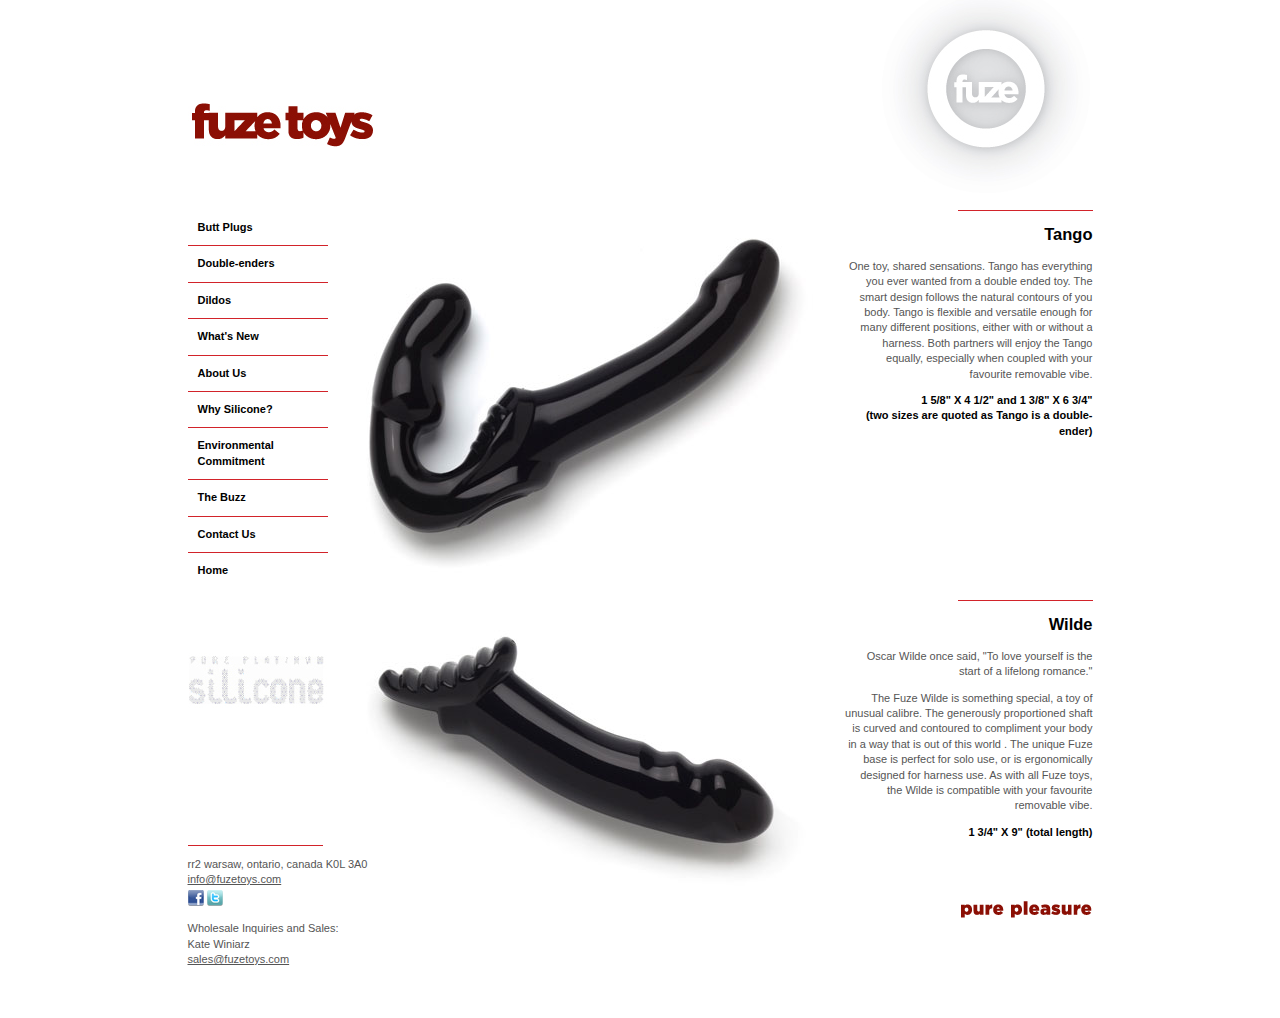
<file: whats_new.html>
<!DOCTYPE html PUBLIC "-//W3C//DTD XHTML 1.0 Transitional//EN" "http://www.w3.org/TR/xhtml1/DTD/xhtml1-transitional.dtd">
<html xmlns="http://www.w3.org/1999/xhtml"  dir="ltr" lang="en-US">
<head>
	<title>Fuze Toys</title>
	<meta http-equiv="Content-Type" content="text/html; charset=iso-8859-2" lang="en" />
	<meta name="Description" content="You deserve the best, and Fuze toys are here for you. Every original Fuze design is created with love in Canada, made with attention to detail in the USA, and used with enthusiasm around the World." />
	<meta name="Keywords" content= "Silicone, Fuze,  vibes, butt plugs, vibrators, one touch vibe, sextoys, sex toy, adult toys, manufacturer, 100% silicone, canada, canadian, harness, realistic, butt plug, vibrator, waterproof, hypoallergenic, sex toys, vibe"/>
	<meta name="author" content="" />
	<meta name="owner" content="" />
	<meta name="copyright" content="Copyright &copy; 2010" />
	<meta name="expires" content="never" />
	<meta name="distribution" content="global" />
	<meta name="revisit-after" content="5 days" />
	<meta name="resource-type" content="document" />
	<meta name="robots" content="all" />
	<meta name="language" content="english" />
	<meta name="rating" content="general" />
	<link rel="stylesheet" type="text/css" media="screen" href="/assets/css/default_styles.css" />
	<!--[if lte IE 7]>
		<link rel="stylesheet" type="text/css" media="screen" href="/assets/css/ie_styles.css" />
	<![endif]-->
</head>
<body>
	<div id="page_wrapper">
		<div class="layout_center">
			<div id="fuze_toys_logo">
				<a href="/index.html"><img src="/images/fuze_toys_logo.gif" alt="Fuze Toys" title="Fuze Toys" /></a>
			</div>
			<div id="fuze_fade_logo">
				<img src="/images/fuze_fade_logo.gif" alt="" title="" />
			</div>
			<div id="main_image" style="width: 455px; height: auto; padding: 80px 0 0 30px;">
				<img src="/images/headers/fuze_tango_whats_new.jpg" alt="" title="">
			</div>
			<div style="position: absolute; width: 248px; right: 0; top: 210px; text-align: right;">
				<div style="background-color: #d2232a; float: right; height: 1px; width: 135px;"></div>
				<h2>Tango</h2>
				<p>One toy, shared sensations. Tango has everything you ever wanted from a double ended toy. The smart design follows the natural contours of you body. Tango is flexible and versatile enough for many different positions, either with or without a harness. Both partners will enjoy the Tango equally, especially when coupled with your favourite removable vibe.</p>
				<p style="font-weight: bold; color: #000000;">1 5/8" X 4 1/2" and 1 3/8" X 6 3/4"<br />(two sizes are quoted as Tango is a double-ender)</p>
			</div>
			<div class="clear"></div>
			<div style="position: absolute; top: 550px; width: 455px; left: 140px; height: auto; padding: 80px 0 0 30px;">
				<img src="/images/headers/fuze_wilde_whats_new.jpg" alt="" title="">
			</div>
			<div style="position: absolute; width: 248px; right: 0; top: 600px; text-align: right;">
				<div style="background-color: #d2232a; float: right; height: 1px; width: 135px;"></div>
				<h2>Wilde</h2>
				<p>Oscar Wilde once said, "To love yourself is the start of a lifelong romance."</p>
				<p>The Fuze Wilde is something special, a toy of unusual calibre. The generously proportioned shaft is curved and contoured to compliment your body in a way that is out of this world . The unique Fuze base is perfect for solo use, or is ergonomically designed for harness use. As with all Fuze toys, the Wilde is compatible with your favourite removable vibe.</p>
				<p style="font-weight: bold; color: #000000;">1 3/4" X 9" (total length)</p>
			</div>

			<div id="left_menu_holder">
				<ul class="main_menu">
					<li><a href="/butt_plugs.html">Butt Plugs</a></li>
					<li><a href="/double_enders.html">Double-enders</a></li>
					<li><a href="/dildos.html">Dildos</a></li>
					<li><a href="/whats_new.html">What's New</a></li>
					<li><a href="/about_us.html">About Us</a></li>
					<li><a href="/why_silicone.html">Why Silicone?</a></li>
					<li><a href="/envrio_commitment.html">Environmental<br />Commitment</a></li>
					<li><a href="/the_buzz.html">The Buzz</a></li>
					<li><a href="mailto:info@fuzetoys.com">Contact Us</a></li>
					<li><a href="/index.html" style="border-bottom: none;">Home</a></li>
				</ul>
				<div id="pure_platinum">
					<img src="/images/pure_platinum_silicone_logo.gif" alt="Pure Platinum Silicone" title="Pure Platinum Silicone" />
				</div>
			</div>	
				
				<div id="pure_pleasure2" style="top: 900px;">
					<img src="/images/pure_pleasure_text.gif" alt="" title="" />
				</div>		
			<div id="body_content" style="background: transprent url('/images/vibe_addition.jpg') 0 0 no-repeat;">
				<div id="right_column" style="width: 225px; position: absolute; z-index: 20; right: -50px; top: -60px;">
				</div>
				<a name="arrow"></a>
				<div class="product_holder">
				</div>
				<div class="clear"></div>
				<div id="footer_holder">
					<div id="footer_top_border"></div>
					<div id="footer_text_holder">
						<p>
							rr2 warsaw, ontario, canada K0L 3A0<br />
							<a href="mailto:info@fuzetoys.com">info@fuzetoys.com</a><br />
							<a href="http://www.facebook.com/fuzetoys"><img src="/images/facebook_icon.png" alt="Fuze on Facebook" class="social" /></a>
							<a href="https://twitter.com/FuzeSilicone"><img src="/images/twitter_icon.png" alt="Fuze on Twitter" class="social" /></a>
						</p>

						<p>
							Wholesale Inquiries and Sales:<br />
							Kate Winiarz<br />
							<a href="mailto:sales@fuzetoys.com">sales@fuzetoys.com</a>
						</p>
					</div>
				</div>
			</div>
			<div class="clear"></div>
		</div>
	</div>
</body>
</html>
</file>
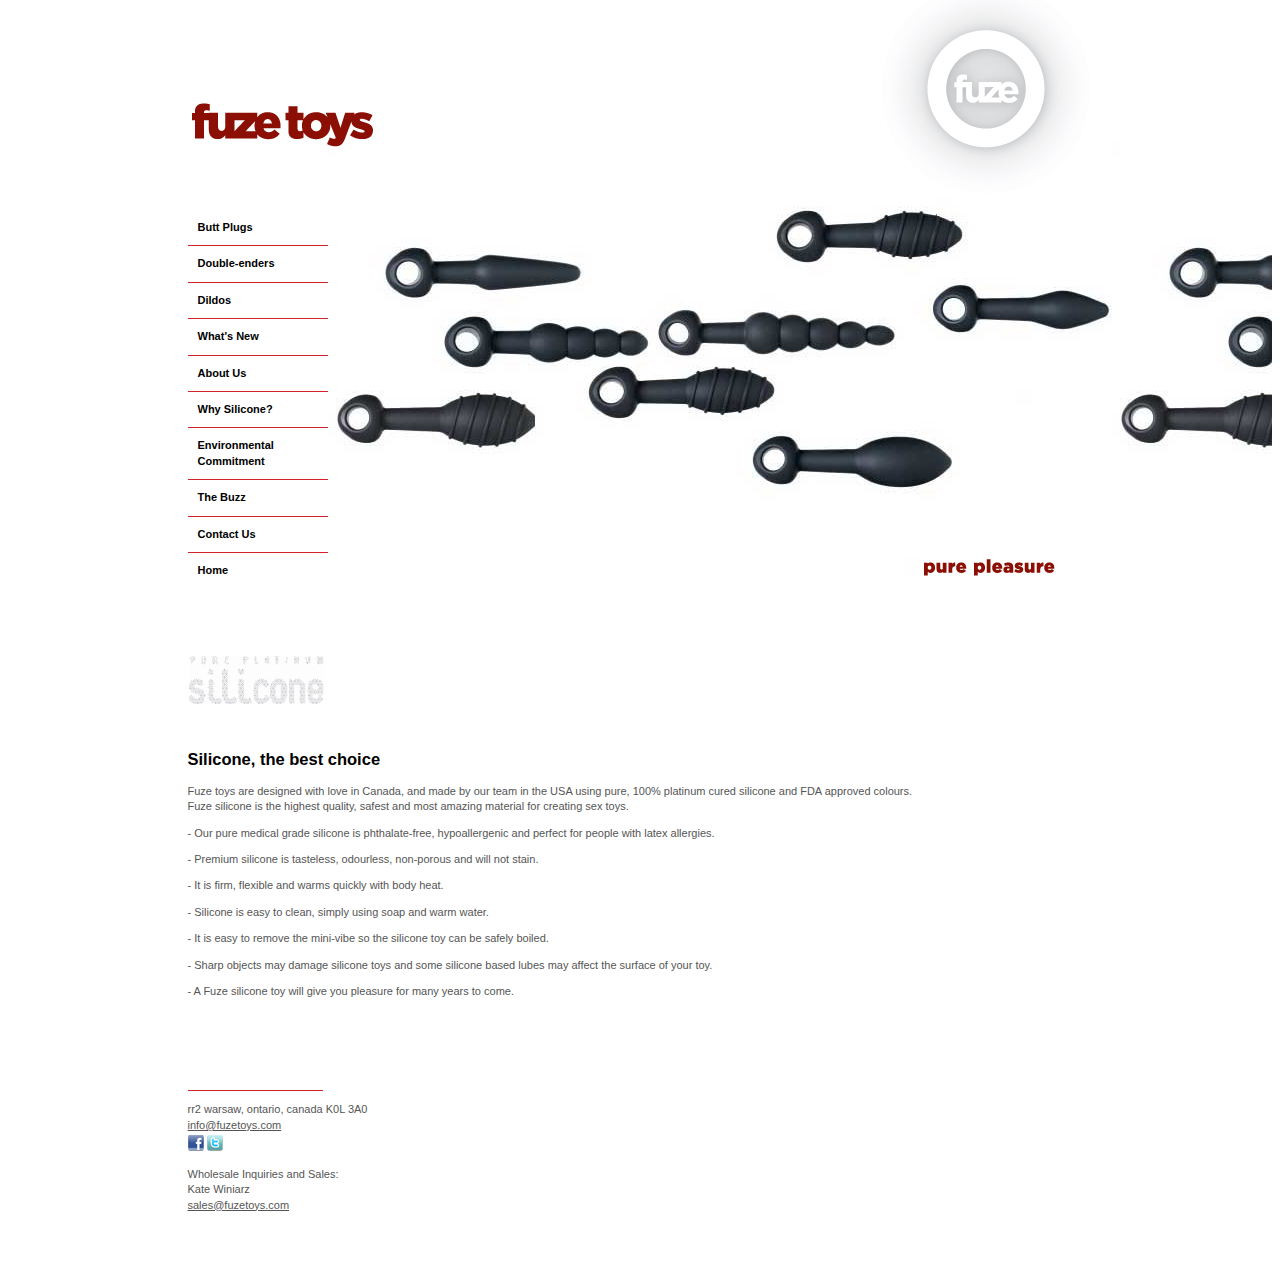
<file: why_silicone.html>
<!DOCTYPE html PUBLIC "-//W3C//DTD XHTML 1.0 Transitional//EN" "http://www.w3.org/TR/xhtml1/DTD/xhtml1-transitional.dtd">
<html xmlns="http://www.w3.org/1999/xhtml"  dir="ltr" lang="en-US">
<head>
	<title>Fuze Toys</title>
	<meta http-equiv="Content-Type" content="text/html; charset=iso-8859-2" lang="en" />
	<meta name="Description" content="You deserve the best, and Fuze toys are here for you. Every original Fuze design is created with love in Canada, made with attention to detail in the USA, and used with enthusiasm around the World." />
	<meta name="Keywords" content= "Silicone, Fuze,  vibes, butt plugs, vibrators, one touch vibe, sextoys, sex toy, adult toys, manufacturer, 100% silicone, canada, canadian, harness, realistic, butt plug, vibrator, waterproof, hypoallergenic, sex toys, vibe"/>
	<meta name="author" content="" />
	<meta name="owner" content="" />
	<meta name="copyright" content="Copyright &copy; 2010" />
	<meta name="expires" content="never" />
	<meta name="distribution" content="global" />
	<meta name="revisit-after" content="5 days" />
	<meta name="resource-type" content="document" />
	<meta name="robots" content="all" />
	<meta name="language" content="english" />
	<meta name="rating" content="general" />
	<link rel="stylesheet" type="text/css" media="screen" href="/assets/css/default_styles.css" />
	<!--[if lte IE 7]>
		<link rel="stylesheet" type="text/css" media="screen" href="/assets/css/ie_styles.css" />
	<![endif]-->
</head>
<body>
	<div id="page_wrapper">
		<div class="layout_center">
			<div id="fuze_toys_logo">
				<a href="/index.html"><img src="/images/fuze_toys_logo.gif" alt="Fuze Toys" title="Fuze Toys" /></a>
			</div>
			<div id="fuze_fade_logo">
				<img src="/images/fuze_fade_logo.gif" alt="" title="" />
			</div>
			<div id="main_image">
				<img src="/images/headers/silicone_header2.jpg" alt="" title="" usemap="#Map">
				<div id="pure_pleasure">
					<img src="/images/pure_pleasure_text.gif" alt="" title="" />
				</div>
			</div>
			<div id="left_menu_holder">
				<ul class="main_menu">
					<li><a href="/butt_plugs.html">Butt Plugs</a></li>
					<li><a href="/double_enders.html">Double-enders</a></li>
					<li><a href="/dildos.html">Dildos</a></li>
					<li><a href="/whats_new.html">What's New</a></li>
					<li><a href="/about_us.html">About Us</a></li>
					<li><a href="/why_silicone.html">Why Silicone?</a></li>
					<li><a href="/envrio_commitment.html">Environmental<br />Commitment</a></li>
					<li><a href="/the_buzz.html">The Buzz</a></li>
					<li><a href="mailto:info@fuzetoys.com">Contact Us</a></li>
					<li><a href="/index.html" style="border-bottom: none;">Home</a></li>
				</ul>
				<div id="pure_platinum">
					<img src="/images/pure_platinum_silicone_logo.gif" alt="Pure Platinum Silicone" title="Pure Platinum Silicone" />
				</div>
			</div>
			<div id="body_content">
				<div id="written_content_holder">
					<h2>Silicone, the best choice</h2>
					<p>Fuze toys are designed with love in Canada, and made by our team in the USA using pure, 100% platinum cured silicone and FDA approved colours. Fuze silicone is the highest quality, safest and most amazing material for creating sex toys.</p>
					<p>- Our pure medical grade silicone is phthalate-free, hypoallergenic and perfect for people with latex allergies.</p>
					<p>- Premium silicone is tasteless, odourless, non-porous and will not stain.</p>
					<p>- It is firm, flexible and warms quickly with body heat.</p>
					<p>- Silicone is easy to clean, simply using soap and warm water.</p>
					<p>- It is easy to remove the mini-vibe so the silicone toy can be safely boiled.</p>
					<p>- Sharp objects may damage silicone toys and some silicone based lubes may affect the surface of your toy.</p>
					<p>- A Fuze silicone toy will give you pleasure for many years to come.</p>
				</div>
				<div id="right_column">
				</div>
				<div class="clear"></div>
				<div id="footer_holder">
					<div id="footer_top_border"></div>
					<div id="footer_text_holder">
						<p>
							rr2 warsaw, ontario, canada K0L 3A0<br />
							<a href="mailto:info@fuzetoys.com">info@fuzetoys.com</a><br />
							<a href="http://www.facebook.com/fuzetoys"><img src="/images/facebook_icon.png" alt="Fuze on Facebook" class="social" /></a>
							<a href="https://twitter.com/FuzeSilicone"><img src="/images/twitter_icon.png" alt="Fuze on Twitter" class="social" /></a>
						</p>

						<p>
							Wholesale Inquiries and Sales:<br />
							Kate Winiarz<br />
							<a href="mailto:sales@fuzetoys.com">sales@fuzetoys.com</a>
						</p>
					</div>
				</div>
				<div class="clear"></div>
			</div>
			<div class="clear"></div>
		</div>
	</div>
	<script type="text/javascript">
		function myResize() {
			if(window.innerWidth){
				document.getElementById('main_image').style.width = (((window.innerWidth/2) + 453)-149) + 'px';
			}else{
				document.getElementById('main_image').style.width = (((document.body.clientWidth/2) + 453)-149) + 'px';
			}
		}
		window.onresize = myResize;
		window.onload = myResize;

	</script>
	<map name="Map" id="Map">
	  <area shape="rect" coords="1681,174,1890,226" href="/butt_plugs.html#quattro" alt="Quatro" title="Quatro" />
	  <area shape="rect" coords="2015,65,2207,124" href="/butt_plugs.html#whirl" alt="Whirl" title="Whirl" />
	  <area shape="rect" coords="2168,141,2350,193" href="/butt_plugs.html#sol" alt="Sol" title="Sol" />
	  <area shape="rect" coords="1896,164,2140,216" href="/butt_plugs.html#triton" alt="Triton" title="Triton" />
	  <area shape="rect" coords="1622,104,1823,161" href="/butt_plugs.html#arrow" alt="Arrow" title="Arrow" />
	  <area shape="rect" coords="1824,223,2017,279" href="/butt_plugs.html#whirl" alt="Whirl" title="Whirl" />
	  <area shape="rect" coords="1991,292,2198,349" href="/butt_plugs.html#hero" alt="Hero" title="Hero" />
	  <area shape="rect" coords="1574,249,1781,310" href="/butt_plugs.html#halo" alt="Halo" title="Halo" />
	  <area shape="rect" coords="897,175,1106,227" href="/butt_plugs.html#quattro" alt="Quatro" title="Quatro" />
	  <area shape="rect" coords="1231,66,1423,125" href="/butt_plugs.html#whirl" alt="Whirl" title="Whirl" />
	  <area shape="rect" coords="1384,142,1566,194" href="/butt_plugs.html#sol" alt="Sol" title="Sol" />
	  <area shape="rect" coords="1112,165,1356,217" href="/butt_plugs.html#triton" alt="Triton" title="Triton" />
	  <area shape="rect" coords="838,105,1039,162" href="/butt_plugs.html#arrow" alt="Arrow" title="Arrow" />
	  <area shape="rect" coords="1040,224,1233,280" href="/butt_plugs.html#whirl" alt="Whirl" title="Whirl" />
	  <area shape="rect" coords="1207,293,1414,350" href="/butt_plugs.html#hero" alt="Hero" title="Hero" />
	  <area shape="rect" coords="790,250,997,311" href="/butt_plugs.html#halo" alt="Halo" title="Halo" />
	  <area shape="rect" coords="6,249,213,310" href="/butt_plugs.html#halo" alt="Halo" title="Halo" />
	  <area shape="rect" coords="423,292,630,349" href="/butt_plugs.html#hero" alt="Hero" title="Hero" />
	  <area shape="rect" coords="256,223,449,279" href="/butt_plugs.html#whirl" alt="Whirl" title="Whirl" />
	  <area shape="rect" coords="54,104,255,161" href="/butt_plugs.html#arrow" alt="Arrow" title="Arrow" />
	  <area shape="rect" coords="328,164,572,216" href="/butt_plugs.html#triton" alt="Triton" title="Triton" />
	  <area shape="rect" coords="600,141,782,193" href="/butt_plugs.html#sol" alt="Sol" title="Sol" />
	  <area shape="rect" coords="447,65,639,124" href="/butt_plugs.html#whirl" alt="Whirl" title="Whirl" />
	  <area shape="rect" coords="113,174,322,226" href="/butt_plugs.html#quattro" alt="Quatro" title="Quatro" />
	</map>
</body>
</html>
</file>
<file: assets/css/default_styles.css>
/* ==================== TAG STYLES ===================*/

html, body, div, span, applet, object, iframe, h1, h2, h3, h4, h5, h6, p, blockquote, pre, a, abbr, acronym, address, big, cite, code, del, dfn, em, font, img, ins, kbd, q, s, samp, small, strike, strong, sub, sup, tt, var, b, u, i, center, dl, dt, dd, ol, ul, li, fieldset, form, label, legend, table, caption, tbody, tfoot, thead, tr, th, td {background: transparent none repeat scroll 0 0; border: 0 none; margin: 0; padding: 0;}

body, td, textarea, input, select {font-family: "Lucida Grande",Verdana,Arial,"Bitstream Vera Sans",sans-serif; font-size:11px; color: #555555; background-color: #ffffff;}

body {padding: 0px 0px 0px;}

body, textarea {line-height:1.4em;}
input, select {line-height:1em;}
p {margin:1em 0;}
blockquote {margin:1em;}
label {cursor:pointer;}
li, dd {margin-bottom:6px;}
p, li, dl, dd, dt {line-height:140%;}
textarea, input, select {margin:1px;padding:3px;}

h1 {color: #000000; display:block;font-size:2em;line-height: 1.3em;font-weight:bold;margin:0.67em 0;}
h2 {color: #000000; display:block;font-size:1.5em;line-height: 1.3em;font-weight:bold;margin:0.83em 0;}
h3 {color: #000000; display:block;font-size:1.17em;font-weight:bold;margin:1em 0;}
h4 {color: #000000; display:block;font-size:1em;font-weight:bold;margin:0 0;}
h5 {color: #000000; display:block;font-size:0.83em;font-weight:bold;margin:0 0;}
h6 {color: #000000; display:block;font-size:0.67em;font-weight:bold;margin:0 0;}

div.clear {clear: both;}

img {border: 0px; margin: 0px 0px 0px 0px; padding: 0px 0px 0px 0px;}

a {text-decoration: underline;}

a:hover {text-decoration: none;}

strong {color: #000000;}

/* ===================================================*/

/* ==================== DIV STYLES ===================*/

div#page_wrapper {position: relative;}
div.layout_center {position: relative; width: 905px; margin: 0px auto;}
div#fuze_toys_logo {float: left; margin-top: 100px; position: relative; z-index: 20;}
div#fuze_fade_logo {float: right; position: relative; z-index: 20;}

div#main_image {position: absolute; z-index: 10; left: 140px; width: 765px; top: 142px; height: 435px; overflow: hidden;}
div#main_image div#pure_pleasure {position: absolute; z-index: 100; margin-left: 595px; bottom: 0;}
div#pure_pleasure2 {position: absolute; z-index: 100; right: 0; top: 560px;}


/* ===================================================*/

/* ==================== MENU STYLES ===================*/

div#left_menu_holder {position: absolute; width: 140px; top: 210px;}

ul.main_menu {list-style: none;}
ul.main_menu li {margin-bottom: 0px;}
ul.main_menu li a {font-weight: bold; color: #000000;  padding: 10px 0px 10px 10px; display: block; width: 130px; border-bottom: 1px solid #d2232a; text-decoration: none;}
ul.main_menu li a:hover {color: #8A0E04;}

div#pure_platinum {margin-top: 65px;}

/* ===================================================*/


/* ==================== CONTENT STYLES ===================*/

div#body_content {position: absolute; top: 735px; width: 870px;}
div#body_content div#written_content_holder {width: 735px; float: left;}
div#body_content div#right_column {float: right; width: 150px; text-align: center;}

/* ===================================================*/


/* ==================== PRODUCT STYLES ===================*/

div.product_holder {float: left; margin-top: 30px;}
div.product_holder div.product_top_border {background-color: #d2232a; height: 1px; width: 135px;}
div.product_holder div.product_text_holder {float: left; width: 300px; margin-right: 40px;}
div.product_holder div.product_text_holder h2 {margin-bottom: 5px;}
div.product_holder div.product_text_holder p.product_description {margin: 0px 0px 5px;}
div.product_holder div.product_text_holder p.product_size {margin-top: 0px; color: #000000;}
div.product_holder div.product_image_holder {float: left;}

/* ===================================================*/


/* ==================== FOOTER STYLES ===================*/

div#footer_holder {position: relative; margin-top: 80px; padding-bottom: 40px;}
div#footer_holder div#footer_top_border {position: relative; background-color: #d2232a; height: 1px; width: 135px;}
div#footer_holder div#footer_text_holder {position: relative;}

div#footer_holder div#footer_text_holder p a {color: #555555;}

div#footer_holder div#footer_text_holder img.social {margin-top: 2px;}

/* ===================================================*/

/* ==================== HOME STYLES ===================*/

div#home_image_holder {width: 100%; height: 359px; overflow: hidden; position: relative;}
div#home_image_holder div#home_image {position: relative;}
div#home_menu_holder {position: absolute; z-index: 100; width: 140px; top: 565px;}
div#home_pure_platinum {position: relative;margin-bottom: 35px;}
div#home_pure_pleasure {float: right;}
div#home_body_content {position: absolute; top: 958px;}

#whatsNewHolder {position: absolute; right: 0; top: 565px;}

/* ===================================================*/

.product_image_holder img {
	width: 350px;
}

.product_text_holder {
	min-height: 300px;
}
</file>
<file: assets/css/ie_styles.css>
/* ==================== MENU STYLES ===================*/

div#left_menu_holder {left: 0px;}

/* ===================================================*/


/* ==================== CONTENT STYLES ===================*/

div#body_content {left: 0px;}
div#main_image div#pure_pleasure {position: absolute; z-index: 100; margin-left: 595px; bottom: 0; left: 0;}

/* ===================================================*/

/* ==================== HOME STYLES ===================*/

div#home_menu_holder {left: 0px;}
div#home_body_content {left: 0px;}

/* ===================================================*/
</file>
